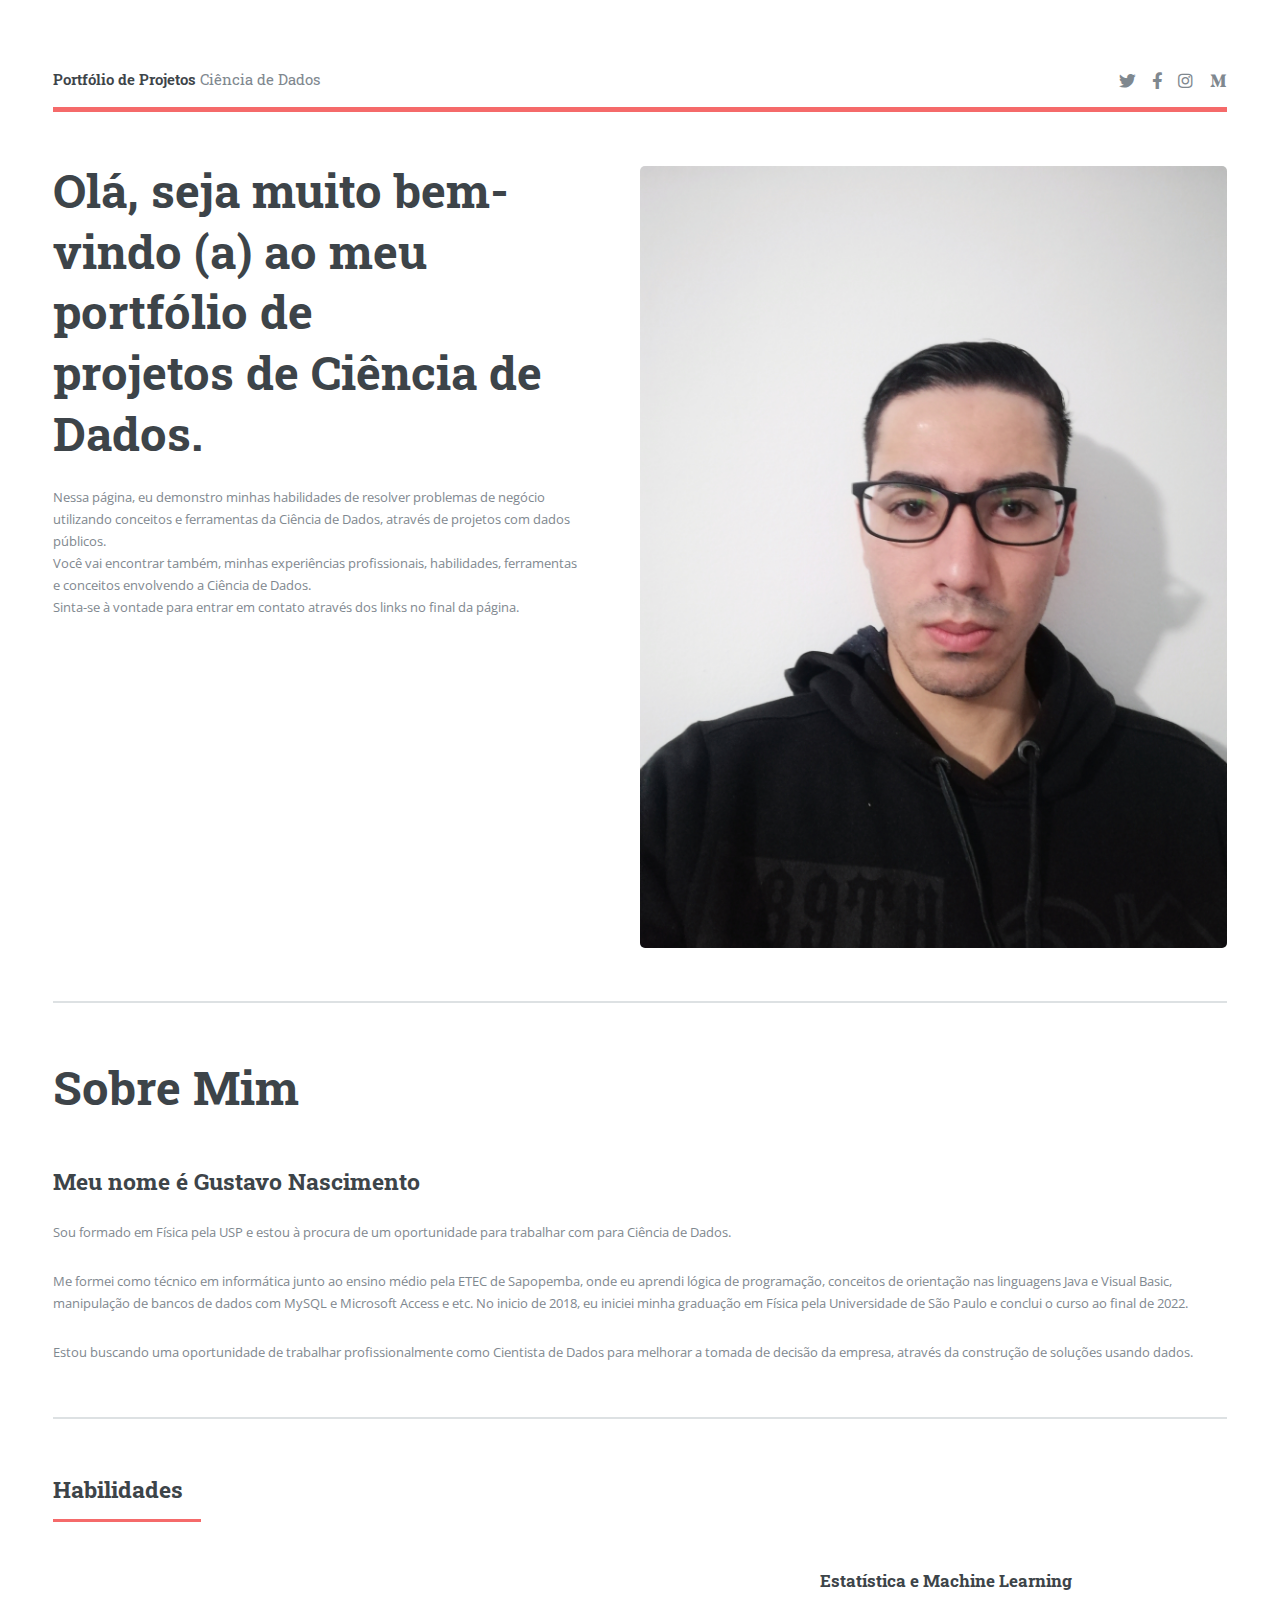
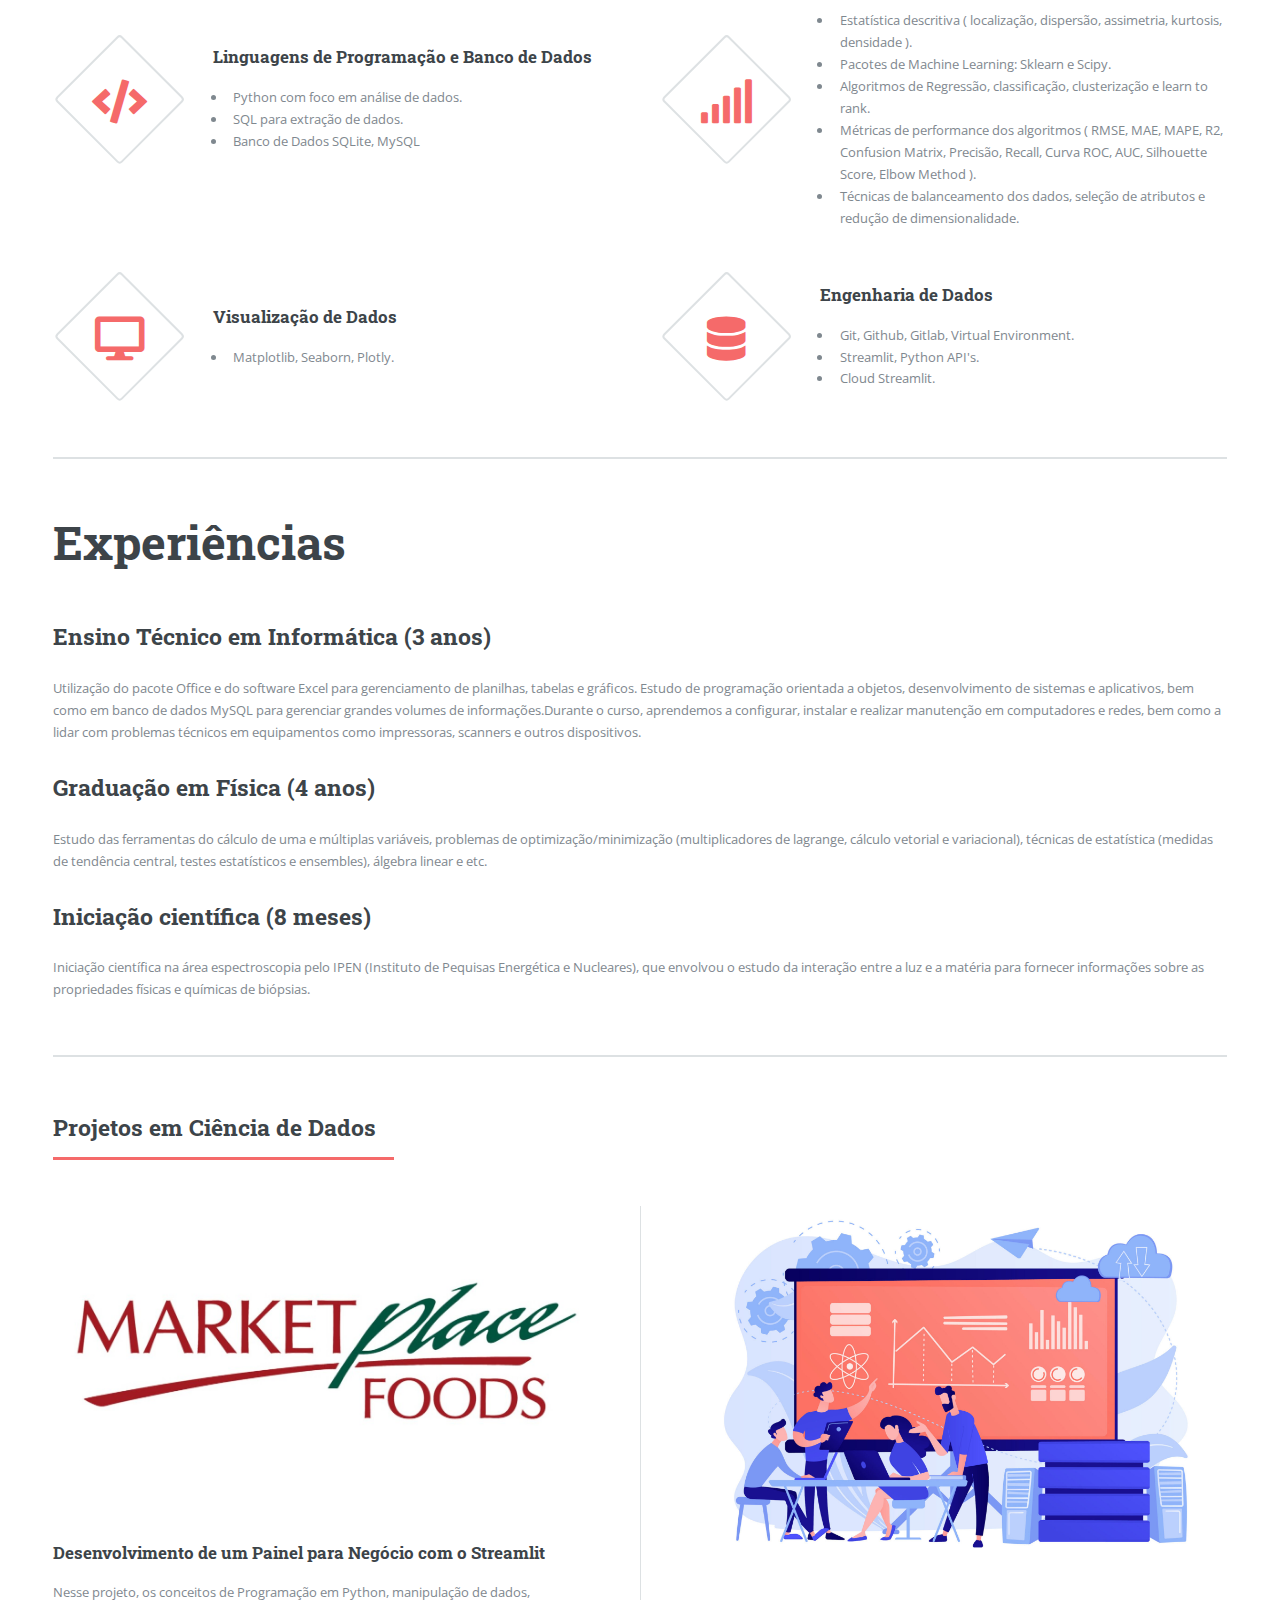
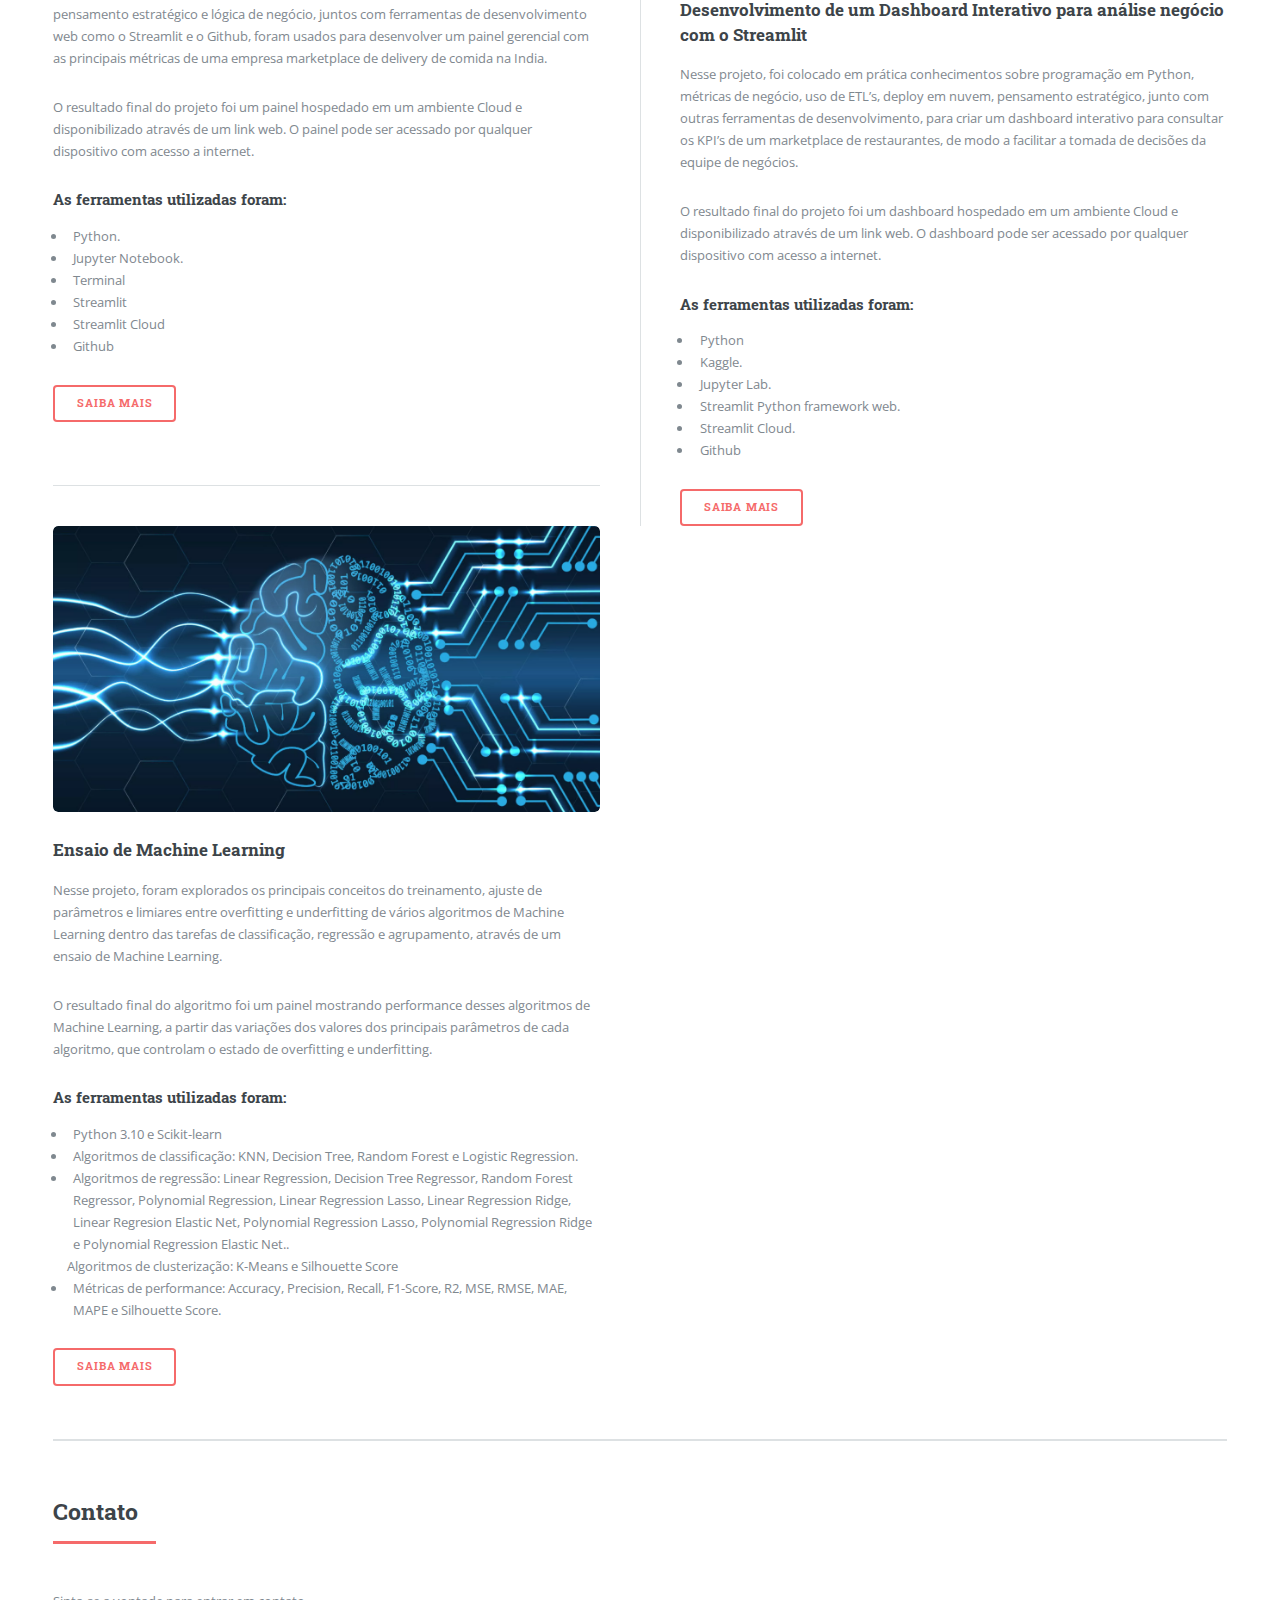
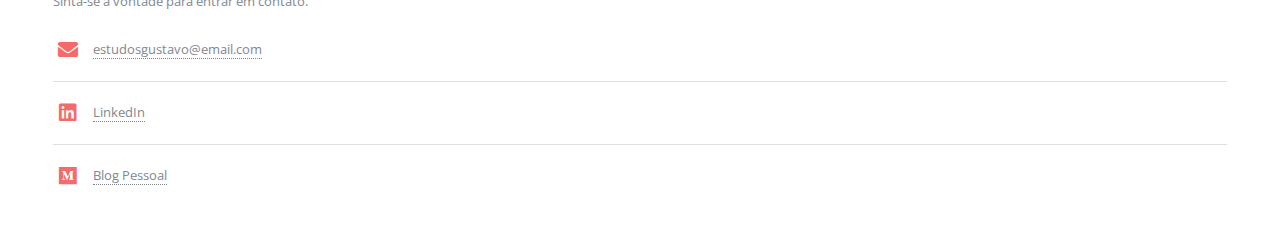
<file: index.html>
<!DOCTYPE HTML>
<!--
	Editorial by HTML5 UP
	html5up.net | @ajlkn
	Free for personal and commercial use under the CCA 3.0 license (html5up.net/license)
-->
<html>
	<head>
		<title>Portfólio de Ciência de Dados</title>
		<meta charset="utf-8" />
		<meta name="viewport" content="width=device-width, initial-scale=1, user-scalable=no" />
		<link rel="stylesheet" href="assets/css/main.css" />
	</head>
	<body class="is-preload">

		<!-- Wrapper -->
			<div id="wrapper">

				<!-- Main -->
					<div id="main">
						<div class="inner">

							<!-- Header -->
								<header id="header">
									<a href="index.html" class="logo"><strong>Portfólio de Projetos</strong> Ciência de Dados</a>
									<ul class="icons">
										<li><a href="#" class="icon brands fa-twitter"><span class="label">Twitter</span></a></li>
										<li><a href="#" class="icon brands fa-facebook-f"><span class="label">Facebook</span></a></li>
										<li><a href="#" class="icon brands fa-instagram"><span class="label">Instagram</span></a></li>
										<li><a href="#" class="icon brands fa-medium-m"><span class="label">Medium</span></a></li>
									</ul>
								</header>

							<!-- Banner -->
								<section id="banner">
									<div class="content">
										<header>
											<h1>Olá, seja muito bem-vindo (a) ao meu portfólio de <br />
												projetos de Ciência de Dados.</h1>

										</header>
										<p>Nessa página, eu demonstro minhas habilidades de resolver problemas de negócio
											utilizando conceitos e ferramentas da Ciência de Dados, através de projetos com dados
											públicos.<br />
										  Você vai encontrar também, minhas experiências profissionais, habilidades,
											ferramentas e conceitos envolvendo a Ciência de Dados. <br />Sinta-se à vontade para entrar em contato através dos links no final da página.
										</p>

									</div>
									<span class="image object">
										<img src="images/profile_picture.jpg" alt="" />
									</span>
								</section>

								<section>
									<header class="main">
										<h1>Sobre Mim</h1>
									</header>

									<!-- Content -->
										<h2 id="content">Meu nome é Gustavo Nascimento</h2>
										<p>Sou formado em Física pela USP e estou à procura de um oportunidade para trabalhar com para 
											Ciência de Dados.</p>

										<p>Me formei como técnico em informática junto ao ensino médio pela ETEC de Sapopemba, 
											onde eu aprendi lógica de programação, conceitos de orientação nas linguagens Java e 
											Visual Basic, manipulação de bancos de dados com MySQL e Microsoft Access e etc. No inicio 
											de 2018, eu iniciei minha graduação em Física pela Universidade de São Paulo e conclui o curso 
											ao final de 2022.</p>
									
										<p>Estou buscando uma oportunidade de trabalhar profissionalmente como Cientista de
											Dados para melhorar a tomada de decisão da empresa, através da construção de
											soluções usando dados.</p>
								</section>

							<!-- Section -->
								<section>
									<header class="major">
										<h2>Habilidades</h2>
									</header>
									<div class="features">
										<article>
											<span class="icon solid fa-code"></span>
											<div class="content">
												<h3>Linguagens de Programação e Banco de Dados</h3>
												<ul>
													<li>Python com foco em análise de dados.</li>
													<li>SQL para extração de dados.</li>
													<li>Banco de Dados SQLite, MySQL</li>
												</ul>
											</div>
										</article>
										<article>
											<span class="icon solid fa-signal"></span>
											<div class="content">
												<h3>Estatística e Machine Learning</h3>
												<ul>
													<li>Estatística descritiva ( localização, dispersão, assimetria, kurtosis, densidade ).</li>
													<li>Pacotes de Machine Learning: Sklearn e Scipy.</li>
													<li>Algoritmos de Regressão, classificação, clusterização e learn to rank.</li>
													<li>Métricas de performance dos algoritmos ( RMSE, MAE, MAPE, R2, Confusion Matrix,
														Precisão, Recall, Curva ROC, AUC, Silhouette Score, Elbow Method ).</li>
													<li>Técnicas de balanceamento dos dados, seleção de atributos e redução de dimensionalidade.</li>
													
												</ul>
											</div>
										</article>
										<article>
											<span class="icon solid fa-desktop"></span>
											<div class="content">
												<h3>Visualização de Dados</h3>
												<ul>
													<li>Matplotlib, Seaborn, Plotly.</li>
												</ul>
											</div>
										</article>
										<article>
											<span class="icon solid fa-database"></span>
											<div class="content">
												<h3>Engenharia de Dados</h3>
												<ul>
													<li>Git, Github, Gitlab, Virtual Environment.</li>
													<li>Streamlit, Python API's.</li>
													<li>Cloud Streamlit.</li>
												</ul>
											</div>
										</article>
									</div>
								</section>

								<section>
									<header class="main">
										<h1>Experiências</h1>
									</header>

									<!-- Content -->
										<h2 id="content">Ensino Técnico em Informática (3 anos)</h2>
										<p>Utilização do pacote Office e do software Excel para gerenciamento de planilhas, tabelas e gráficos. 
											Estudo de programação orientada a objetos, desenvolvimento de sistemas e aplicativos, bem como em 
											banco de dados MySQL para gerenciar grandes volumes de informações.Durante o curso, aprendemos a 
											configurar, instalar e realizar manutenção em computadores e redes, bem como a lidar com problemas 
											técnicos em equipamentos como impressoras, scanners e outros dispositivos.</p>

											<h2 id="content">Graduação em Física (4 anos)</h2>
											<p>Estudo das ferramentas do cálculo de uma e múltiplas variáveis, problemas de optimização/minimização 
												(multiplicadores de lagrange, cálculo vetorial e variacional), técnicas de estatística (medidas de 
												tendência central, testes estatísticos e ensembles), álgebra linear e etc.</p>

											<h2 id="content">Iniciação científica (8 meses)</h2>
											<p>Iniciação científica na área espectroscopia pelo IPEN (Instituto de Pequisas Energética e Nucleares), que 
												envolvou o estudo da interação entre a luz e a matéria para fornecer informações sobre as propriedades 
												físicas e químicas de biópsias.</p>
								</section>




							<!-- Section -->
								<section>
									<header class="major">
										<h2>Projetos em Ciência de Dados</h2>
									</header>
									<div class="posts">
										<article>
											<a href="#" class="image"><img src="images/curry_company.jpg" alt="" /></a>
											<h3>Desenvolvimento de um Painel para Negócio com o Streamlit</h3>
											<p>Nesse projeto, os conceitos de Programação em Python, manipulação de dados, pensamento estratégico e lógica de 
												negócio, juntos com ferramentas de desenvolvimento web como o Streamlit e o Github, foram usados para desenvolver 
												um painel gerencial com as principais métricas de uma empresa marketplace de delivery de comida na India.</p>
											
											<p>O resultado final do projeto foi um painel hospedado em um ambiente Cloud e disponibilizado através de um link web. 
												O painel pode ser acessado por qualquer dispositivo com acesso a internet.</p>
											<h4>As ferramentas utilizadas foram:</h4>
											<ul>
												<li>Python.</li>
												<li>Jupyter Notebook.</li>
												<li>Terminal</li>
												<li>Streamlit</li>
												<li>Streamlit Cloud</li>
												<li>Github</li>
											</ul>
											<ul class="actions">
												<li><a href="https://github.com/GustavoNascimento98/curry_company" class="button">Saiba Mais</a></li>
											</ul>
										</article>
										
										<article>
											<a href="#" class="image"><img src="images/fome_zero.jpg" alt="" /></a>
											<h3>Desenvolvimento de um Dashboard Interativo para análise negócio com o Streamlit</h3>
											<p>Nesse projeto, foi colocado em prática conhecimentos sobre programação em Python, métricas de negócio, uso de ETL’s, deploy 
												em nuvem, pensamento estratégico, junto com outras ferramentas de desenvolvimento, para criar um dashboard interativo para 
												consultar os KPI’s de um marketplace de restaurantes, de modo a facilitar a tomada de decisões da equipe de negócios.</p>
											
											<p>O resultado final do projeto foi um dashboard hospedado em um ambiente Cloud e disponibilizado através de um link web. O 
												dashboard pode ser acessado por qualquer dispositivo com acesso a internet.</p>
											<h4>As ferramentas utilizadas foram:</h4>
											<ul>
												<li>Python</li>
												<li>Kaggle.</li>
												<li>Jupyter Lab.</li>
												<li>Streamlit Python framework web.</li>
												<li>Streamlit Cloud.</li>
												<li>Github</li>
											</ul>
											<ul class="actions">
												<li><a href="https://github.com/GustavoNascimento98/fome_zero" class="button">Saiba Mais</a></li>
											</ul>
										</article>

										<article>
											<a href="#" class="image"><img src="images/fundamentosML.jpg" alt="" /></a>
											<h3>Ensaio de Machine Learning</h3>
											<p>Nesse projeto, foram explorados os principais conceitos do treinamento, ajuste de parâmetros e limiares entre overfitting e 
												underfitting de vários algoritmos de Machine Learning dentro das tarefas de classificação, regressão e agrupamento, através 
												de um ensaio de Machine Learning.</p>
											
											<p>O resultado final do algoritmo foi um painel mostrando performance desses algoritmos de Machine Learning, a partir das variações 
												dos valores dos principais parâmetros de cada algoritmo, que controlam o estado de overfitting e underfitting.</p>
											<h4>As ferramentas utilizadas foram:</h4>
											<ul>
												<li>Python 3.10 e Scikit-learn</li>
												<li>Algoritmos de classificação: KNN, Decision Tree, Random Forest e Logistic Regression.</li>
												<li>Algoritmos de regressão: Linear Regression, Decision Tree Regressor, Random Forest Regressor, Polynomial Regression, Linear Regression Lasso, Linear Regression Ridge, Linear Regresion Elastic Net, Polynomial Regression Lasso, Polynomial Regression Ridge e Polynomial Regression Elastic Net..</li>
												<l1>Algoritmos de clusterização: K-Means e Silhouette Score</l1>
												<li>Métricas de performance: Accuracy, Precision, Recall, F1-Score, R2, MSE, RMSE, MAE, MAPE e Silhouette Score.</li>
											</ul>
											<ul class="actions">
												<li><a href="https://github.com/GustavoNascimento98/ensaio-machine-learning/" class="button">Saiba Mais</a></li>
											</ul>
										</article>

									</div>
								</section>

								<section>
									<header class="major">
										<h2>Contato</h2>
									</header>
									<p>Sinta-se a vontade para entrar em contato.</p>
									<ul class="contact">
										<li class="icon solid fa-envelope"><a href="#">estudosgustavo@email.com</a></li>
										<li class="icon brands fa-linkedin"><a href="https://www.linkedin.com/">LinkedIn</a></li>
										<li class="icon brands fa-medium"><a href="https://www.comunidadedatascience.com/blog/">Blog Pessoal</a></li>
									</ul>
								</section>

						</div>
					</div>


			</div>

		<!-- Scripts -->
			<script src="assets/js/jquery.min.js"></script>
			<script src="assets/js/browser.min.js"></script>
			<script src="assets/js/breakpoints.min.js"></script>
			<script src="assets/js/util.js"></script>
			<script src="assets/js/main.js"></script>

	</body>
</html>
</file>
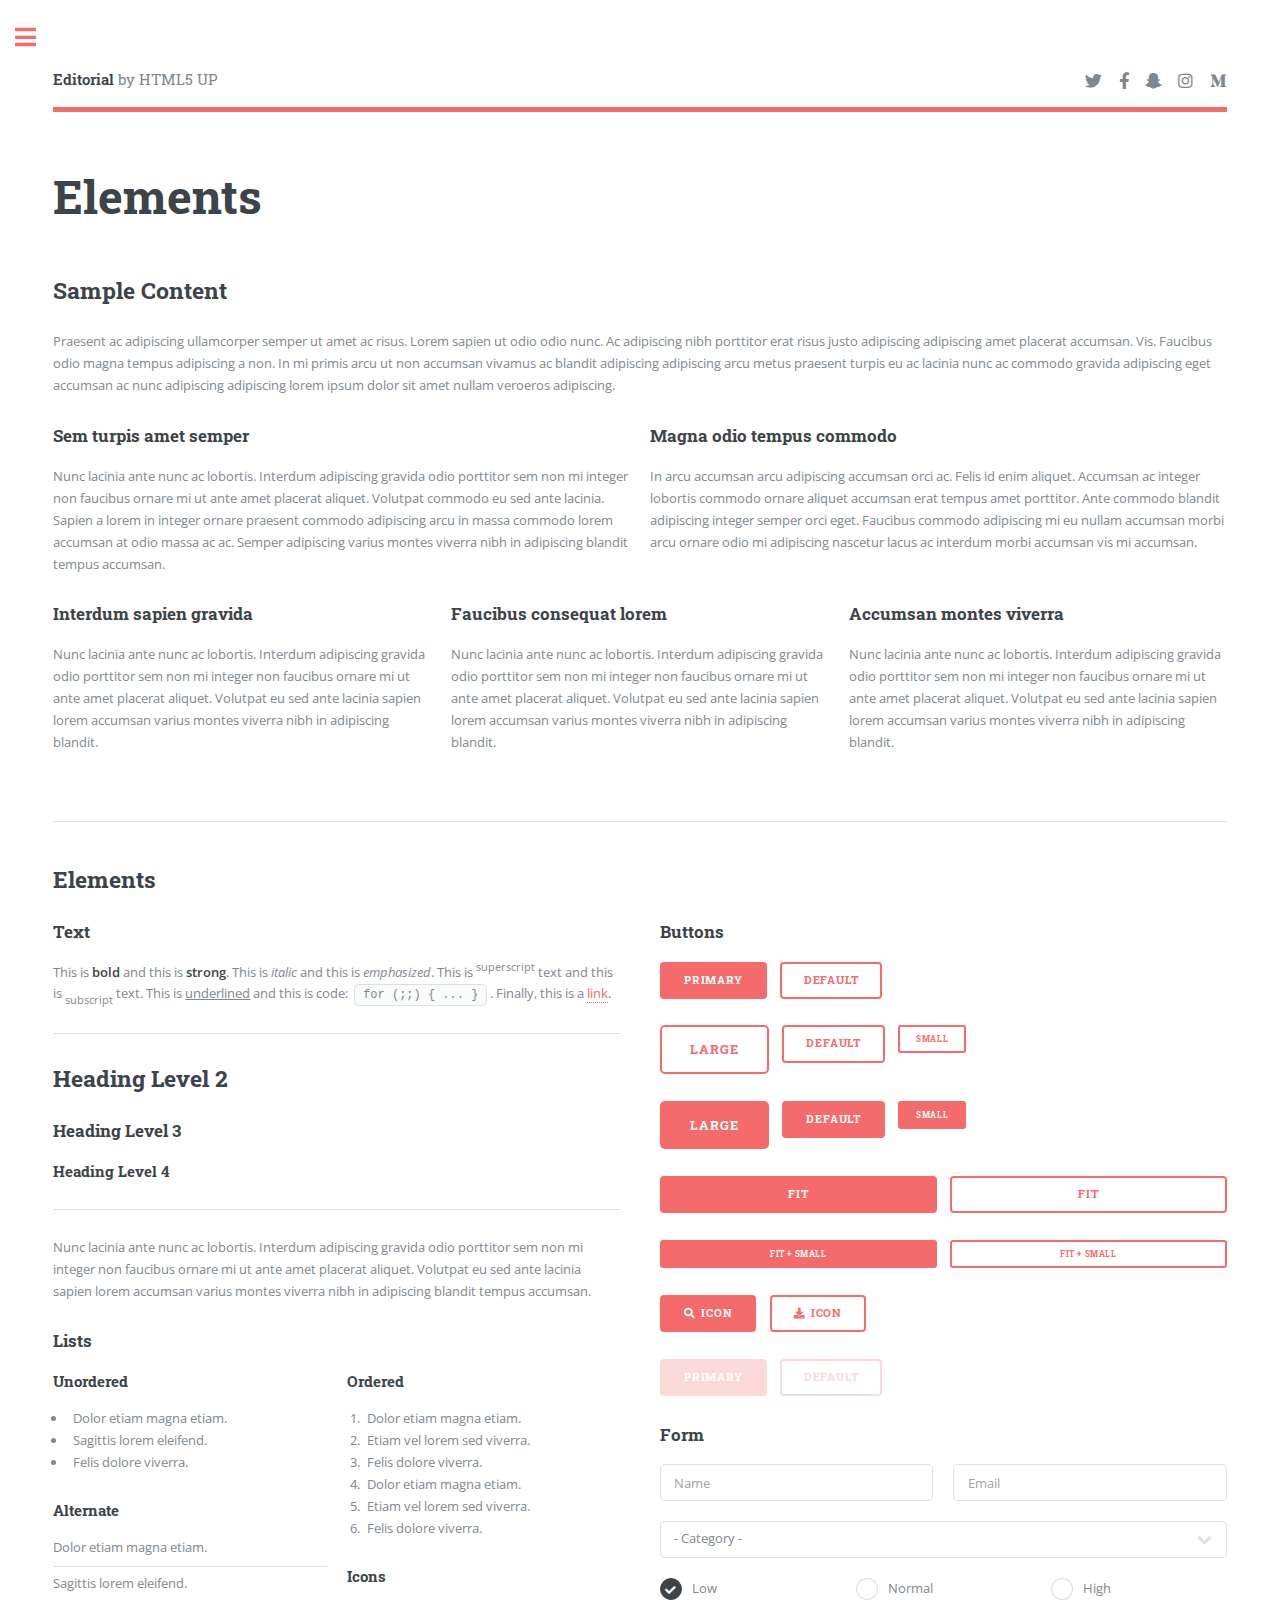
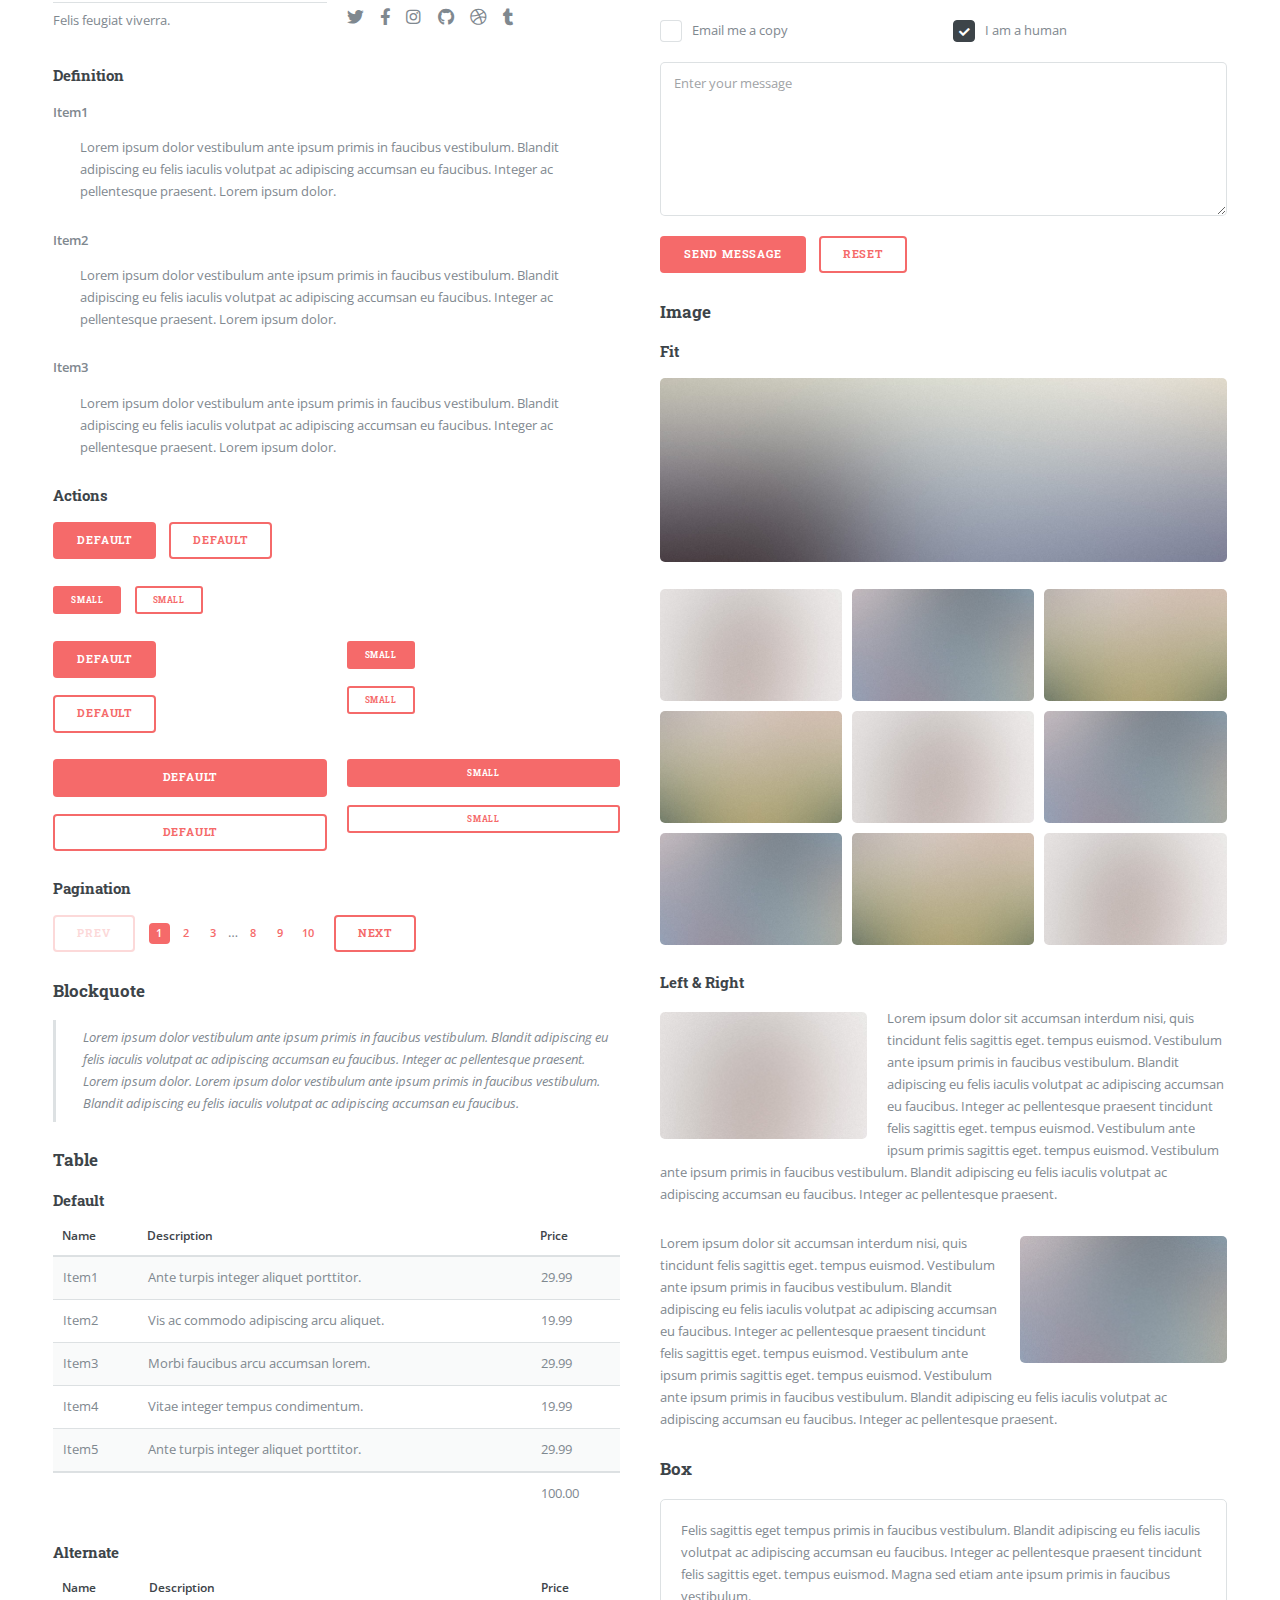
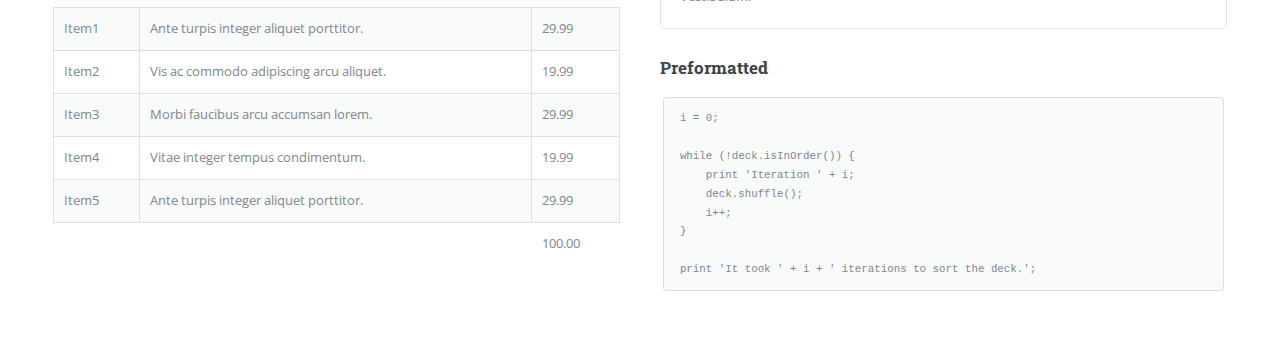
<file: elements.html>
<!DOCTYPE HTML>
<!--
	Editorial by HTML5 UP
	html5up.net | @ajlkn
	Free for personal and commercial use under the CCA 3.0 license (html5up.net/license)
-->
<html>
	<head>
		<title>Elements - Editorial by HTML5 UP</title>
		<meta charset="utf-8" />
		<meta name="viewport" content="width=device-width, initial-scale=1, user-scalable=no" />
		<link rel="stylesheet" href="assets/css/main.css" />
	</head>
	<body class="is-preload">

		<!-- Wrapper -->
			<div id="wrapper">

				<!-- Main -->
					<div id="main">
						<div class="inner">

							<!-- Header -->
								<header id="header">
									<a href="index.html" class="logo"><strong>Editorial</strong> by HTML5 UP</a>
									<ul class="icons">
										<li><a href="#" class="icon brands fa-twitter"><span class="label">Twitter</span></a></li>
										<li><a href="#" class="icon brands fa-facebook-f"><span class="label">Facebook</span></a></li>
										<li><a href="#" class="icon brands fa-snapchat-ghost"><span class="label">Snapchat</span></a></li>
										<li><a href="#" class="icon brands fa-instagram"><span class="label">Instagram</span></a></li>
										<li><a href="#" class="icon brands fa-medium-m"><span class="label">Medium</span></a></li>
									</ul>
								</header>

							<!-- Content -->
								<section>
									<header class="main">
										<h1>Elements</h1>
									</header>

									<!-- Content -->
										<h2 id="content">Sample Content</h2>
										<p>Praesent ac adipiscing ullamcorper semper ut amet ac risus. Lorem sapien ut odio odio nunc. Ac adipiscing nibh porttitor erat risus justo adipiscing adipiscing amet placerat accumsan. Vis. Faucibus odio magna tempus adipiscing a non. In mi primis arcu ut non accumsan vivamus ac blandit adipiscing adipiscing arcu metus praesent turpis eu ac lacinia nunc ac commodo gravida adipiscing eget accumsan ac nunc adipiscing adipiscing lorem ipsum dolor sit amet nullam veroeros adipiscing.</p>
										<div class="row">
											<div class="col-6 col-12-small">
												<h3>Sem turpis amet semper</h3>
												<p>Nunc lacinia ante nunc ac lobortis. Interdum adipiscing gravida odio porttitor sem non mi integer non faucibus ornare mi ut ante amet placerat aliquet. Volutpat commodo eu sed ante lacinia. Sapien a lorem in integer ornare praesent commodo adipiscing arcu in massa commodo lorem accumsan at odio massa ac ac. Semper adipiscing varius montes viverra nibh in adipiscing blandit tempus accumsan.</p>
											</div>
											<div class="col-6 col-12-small">
												<h3>Magna odio tempus commodo</h3>
												<p>In arcu accumsan arcu adipiscing accumsan orci ac. Felis id enim aliquet. Accumsan ac integer lobortis commodo ornare aliquet accumsan erat tempus amet porttitor. Ante commodo blandit adipiscing integer semper orci eget. Faucibus commodo adipiscing mi eu nullam accumsan morbi arcu ornare odio mi adipiscing nascetur lacus ac interdum morbi accumsan vis mi accumsan.</p>
											</div>
											<!-- Break -->
											<div class="col-4 col-12-medium">
												<h3>Interdum sapien gravida</h3>
												<p>Nunc lacinia ante nunc ac lobortis. Interdum adipiscing gravida odio porttitor sem non mi integer non faucibus ornare mi ut ante amet placerat aliquet. Volutpat eu sed ante lacinia sapien lorem accumsan varius montes viverra nibh in adipiscing blandit.</p>
											</div>
											<div class="col-4 col-12-medium">
												<h3>Faucibus consequat lorem</h3>
												<p>Nunc lacinia ante nunc ac lobortis. Interdum adipiscing gravida odio porttitor sem non mi integer non faucibus ornare mi ut ante amet placerat aliquet. Volutpat eu sed ante lacinia sapien lorem accumsan varius montes viverra nibh in adipiscing blandit.</p>
											</div>
											<div class="col-4 col-12-medium">
												<h3>Accumsan montes viverra</h3>
												<p>Nunc lacinia ante nunc ac lobortis. Interdum adipiscing gravida odio porttitor sem non mi integer non faucibus ornare mi ut ante amet placerat aliquet. Volutpat eu sed ante lacinia sapien lorem accumsan varius montes viverra nibh in adipiscing blandit.</p>
											</div>
										</div>

									<hr class="major" />

									<!-- Elements -->
										<h2 id="elements">Elements</h2>
										<div class="row gtr-200">
											<div class="col-6 col-12-medium">

												<!-- Text stuff -->
													<h3>Text</h3>
													<p>This is <b>bold</b> and this is <strong>strong</strong>. This is <i>italic</i> and this is <em>emphasized</em>.
													This is <sup>superscript</sup> text and this is <sub>subscript</sub> text.
													This is <u>underlined</u> and this is code: <code>for (;;) { ... }</code>.
													Finally, this is a <a href="#">link</a>.</p>
													<hr />
													<h2>Heading Level 2</h2>
													<h3>Heading Level 3</h3>
													<h4>Heading Level 4</h4>
													<hr />
													<p>Nunc lacinia ante nunc ac lobortis. Interdum adipiscing gravida odio porttitor sem non mi integer non faucibus ornare mi ut ante amet placerat aliquet. Volutpat eu sed ante lacinia sapien lorem accumsan varius montes viverra nibh in adipiscing blandit tempus accumsan.</p>

												<!-- Lists -->
													<h3>Lists</h3>
													<div class="row">
														<div class="col-6 col-12-small">

															<h4>Unordered</h4>
															<ul>
																<li>Dolor etiam magna etiam.</li>
																<li>Sagittis lorem eleifend.</li>
																<li>Felis dolore viverra.</li>
															</ul>

															<h4>Alternate</h4>
															<ul class="alt">
																<li>Dolor etiam magna etiam.</li>
																<li>Sagittis lorem eleifend.</li>
																<li>Felis feugiat viverra.</li>
															</ul>

														</div>
														<div class="col-6 col-12-small">

															<h4>Ordered</h4>
															<ol>
																<li>Dolor etiam magna etiam.</li>
																<li>Etiam vel lorem sed viverra.</li>
																<li>Felis dolore viverra.</li>
																<li>Dolor etiam magna etiam.</li>
																<li>Etiam vel lorem sed viverra.</li>
																<li>Felis dolore viverra.</li>
															</ol>

															<h4>Icons</h4>
															<ul class="icons">
																<li><a href="#" class="icon brands fa-twitter"><span class="label">Twitter</span></a></li>
																<li><a href="#" class="icon brands fa-facebook-f"><span class="label">Facebook</span></a></li>
																<li><a href="#" class="icon brands fa-instagram"><span class="label">Instagram</span></a></li>
																<li><a href="#" class="icon brands fa-github"><span class="label">Github</span></a></li>
																<li><a href="#" class="icon brands fa-dribbble"><span class="label">Dribbble</span></a></li>
																<li><a href="#" class="icon brands fa-tumblr"><span class="label">Tumblr</span></a></li>
															</ul>

														</div>
													</div>
													<h4>Definition</h4>
													<dl>
														<dt>Item1</dt>
														<dd>
															<p>Lorem ipsum dolor vestibulum ante ipsum primis in faucibus vestibulum. Blandit adipiscing eu felis iaculis volutpat ac adipiscing accumsan eu faucibus. Integer ac pellentesque praesent. Lorem ipsum dolor.</p>
														</dd>
														<dt>Item2</dt>
														<dd>
															<p>Lorem ipsum dolor vestibulum ante ipsum primis in faucibus vestibulum. Blandit adipiscing eu felis iaculis volutpat ac adipiscing accumsan eu faucibus. Integer ac pellentesque praesent. Lorem ipsum dolor.</p>
														</dd>
														<dt>Item3</dt>
														<dd>
															<p>Lorem ipsum dolor vestibulum ante ipsum primis in faucibus vestibulum. Blandit adipiscing eu felis iaculis volutpat ac adipiscing accumsan eu faucibus. Integer ac pellentesque praesent. Lorem ipsum dolor.</p>
														</dd>
													</dl>

													<h4>Actions</h4>
													<ul class="actions">
														<li><a href="#" class="button primary">Default</a></li>
														<li><a href="#" class="button">Default</a></li>
													</ul>
													<ul class="actions small">
														<li><a href="#" class="button primary small">Small</a></li>
														<li><a href="#" class="button small">Small</a></li>
													</ul>
													<div class="row">
														<div class="col-6 col-12-small">
															<ul class="actions stacked">
																<li><a href="#" class="button primary">Default</a></li>
																<li><a href="#" class="button">Default</a></li>
															</ul>
														</div>
														<div class="col-6 col-12-small">
															<ul class="actions stacked">
																<li><a href="#" class="button primary small">Small</a></li>
																<li><a href="#" class="button small">Small</a></li>
															</ul>
														</div>
														<div class="col-6 col-12-small">
															<ul class="actions stacked">
																<li><a href="#" class="button primary fit">Default</a></li>
																<li><a href="#" class="button fit">Default</a></li>
															</ul>
														</div>
														<div class="col-6 col-12-small">
															<ul class="actions stacked">
																<li><a href="#" class="button primary small fit">Small</a></li>
																<li><a href="#" class="button small fit">Small</a></li>
															</ul>
														</div>
													</div>

													<h4>Pagination</h4>
													<ul class="pagination">
														<li><span class="button disabled">Prev</span></li>
														<li><a href="#" class="page active">1</a></li>
														<li><a href="#" class="page">2</a></li>
														<li><a href="#" class="page">3</a></li>
														<li><span>&hellip;</span></li>
														<li><a href="#" class="page">8</a></li>
														<li><a href="#" class="page">9</a></li>
														<li><a href="#" class="page">10</a></li>
														<li><a href="#" class="button">Next</a></li>
													</ul>

												<!-- Blockquote -->
													<h3>Blockquote</h3>
													<blockquote>Lorem ipsum dolor vestibulum ante ipsum primis in faucibus vestibulum. Blandit adipiscing eu felis iaculis volutpat ac adipiscing accumsan eu faucibus. Integer ac pellentesque praesent. Lorem ipsum dolor. Lorem ipsum dolor vestibulum ante ipsum primis in faucibus vestibulum. Blandit adipiscing eu felis iaculis volutpat ac adipiscing accumsan eu faucibus.</blockquote>

												<!-- Table -->
													<h3>Table</h3>

													<h4>Default</h4>
													<div class="table-wrapper">
														<table>
															<thead>
																<tr>
																	<th>Name</th>
																	<th>Description</th>
																	<th>Price</th>
																</tr>
															</thead>
															<tbody>
																<tr>
																	<td>Item1</td>
																	<td>Ante turpis integer aliquet porttitor.</td>
																	<td>29.99</td>
																</tr>
																<tr>
																	<td>Item2</td>
																	<td>Vis ac commodo adipiscing arcu aliquet.</td>
																	<td>19.99</td>
																</tr>
																<tr>
																	<td>Item3</td>
																	<td> Morbi faucibus arcu accumsan lorem.</td>
																	<td>29.99</td>
																</tr>
																<tr>
																	<td>Item4</td>
																	<td>Vitae integer tempus condimentum.</td>
																	<td>19.99</td>
																</tr>
																<tr>
																	<td>Item5</td>
																	<td>Ante turpis integer aliquet porttitor.</td>
																	<td>29.99</td>
																</tr>
															</tbody>
															<tfoot>
																<tr>
																	<td colspan="2"></td>
																	<td>100.00</td>
																</tr>
															</tfoot>
														</table>
													</div>

													<h4>Alternate</h4>
													<div class="table-wrapper">
														<table class="alt">
															<thead>
																<tr>
																	<th>Name</th>
																	<th>Description</th>
																	<th>Price</th>
																</tr>
															</thead>
															<tbody>
																<tr>
																	<td>Item1</td>
																	<td>Ante turpis integer aliquet porttitor.</td>
																	<td>29.99</td>
																</tr>
																<tr>
																	<td>Item2</td>
																	<td>Vis ac commodo adipiscing arcu aliquet.</td>
																	<td>19.99</td>
																</tr>
																<tr>
																	<td>Item3</td>
																	<td> Morbi faucibus arcu accumsan lorem.</td>
																	<td>29.99</td>
																</tr>
																<tr>
																	<td>Item4</td>
																	<td>Vitae integer tempus condimentum.</td>
																	<td>19.99</td>
																</tr>
																<tr>
																	<td>Item5</td>
																	<td>Ante turpis integer aliquet porttitor.</td>
																	<td>29.99</td>
																</tr>
															</tbody>
															<tfoot>
																<tr>
																	<td colspan="2"></td>
																	<td>100.00</td>
																</tr>
															</tfoot>
														</table>
													</div>

											</div>
											<div class="col-6 col-12-medium">

												<!-- Buttons -->
													<h3>Buttons</h3>
													<ul class="actions">
														<li><a href="#" class="button primary">Primary</a></li>
														<li><a href="#" class="button">Default</a></li>
													</ul>
													<ul class="actions">
														<li><a href="#" class="button large">Large</a></li>
														<li><a href="#" class="button">Default</a></li>
														<li><a href="#" class="button small">Small</a></li>
													</ul>
													<ul class="actions">
														<li><a href="#" class="button primary large">Large</a></li>
														<li><a href="#" class="button primary">Default</a></li>
														<li><a href="#" class="button primary small">Small</a></li>
													</ul>
													<ul class="actions fit">
														<li><a href="#" class="button primary fit">Fit</a></li>
														<li><a href="#" class="button fit">Fit</a></li>
													</ul>
													<ul class="actions fit small">
														<li><a href="#" class="button primary fit small">Fit + Small</a></li>
														<li><a href="#" class="button fit small">Fit + Small</a></li>
													</ul>
													<ul class="actions">
														<li><a href="#" class="button primary icon solid fa-search">Icon</a></li>
														<li><a href="#" class="button icon solid fa-download">Icon</a></li>
													</ul>
													<ul class="actions">
														<li><span class="button primary disabled">Primary</span></li>
														<li><span class="button disabled">Default</span></li>
													</ul>

												<!-- Form -->
													<h3>Form</h3>

													<form method="post" action="#">
														<div class="row gtr-uniform">
															<div class="col-6 col-12-xsmall">
																<input type="text" name="demo-name" id="demo-name" value="" placeholder="Name" />
															</div>
															<div class="col-6 col-12-xsmall">
																<input type="email" name="demo-email" id="demo-email" value="" placeholder="Email" />
															</div>
															<!-- Break -->
															<div class="col-12">
																<select name="demo-category" id="demo-category">
																	<option value="">- Category -</option>
																	<option value="1">Manufacturing</option>
																	<option value="1">Shipping</option>
																	<option value="1">Administration</option>
																	<option value="1">Human Resources</option>
																</select>
															</div>
															<!-- Break -->
															<div class="col-4 col-12-small">
																<input type="radio" id="demo-priority-low" name="demo-priority" checked>
																<label for="demo-priority-low">Low</label>
															</div>
															<div class="col-4 col-12-small">
																<input type="radio" id="demo-priority-normal" name="demo-priority">
																<label for="demo-priority-normal">Normal</label>
															</div>
															<div class="col-4 col-12-small">
																<input type="radio" id="demo-priority-high" name="demo-priority">
																<label for="demo-priority-high">High</label>
															</div>
															<!-- Break -->
															<div class="col-6 col-12-small">
																<input type="checkbox" id="demo-copy" name="demo-copy">
																<label for="demo-copy">Email me a copy</label>
															</div>
															<div class="col-6 col-12-small">
																<input type="checkbox" id="demo-human" name="demo-human" checked>
																<label for="demo-human">I am a human</label>
															</div>
															<!-- Break -->
															<div class="col-12">
																<textarea name="demo-message" id="demo-message" placeholder="Enter your message" rows="6"></textarea>
															</div>
															<!-- Break -->
															<div class="col-12">
																<ul class="actions">
																	<li><input type="submit" value="Send Message" class="primary" /></li>
																	<li><input type="reset" value="Reset" /></li>
																</ul>
															</div>
														</div>
													</form>

												<!-- Image -->
													<h3>Image</h3>

													<h4>Fit</h4>
													<span class="image fit"><img src="images/pic11.jpg" alt="" /></span>
													<div class="box alt">
														<div class="row gtr-50 gtr-uniform">
															<div class="col-4"><span class="image fit"><img src="images/pic01.jpg" alt="" /></span></div>
															<div class="col-4"><span class="image fit"><img src="images/pic02.jpg" alt="" /></span></div>
															<div class="col-4"><span class="image fit"><img src="images/pic03.jpg" alt="" /></span></div>
															<!-- Break -->
															<div class="col-4"><span class="image fit"><img src="images/pic03.jpg" alt="" /></span></div>
															<div class="col-4"><span class="image fit"><img src="images/pic01.jpg" alt="" /></span></div>
															<div class="col-4"><span class="image fit"><img src="images/pic02.jpg" alt="" /></span></div>
															<!-- Break -->
															<div class="col-4"><span class="image fit"><img src="images/pic02.jpg" alt="" /></span></div>
															<div class="col-4"><span class="image fit"><img src="images/pic03.jpg" alt="" /></span></div>
															<div class="col-4"><span class="image fit"><img src="images/pic01.jpg" alt="" /></span></div>
														</div>
													</div>

													<h4>Left &amp; Right</h4>
													<p><span class="image left"><img src="images/pic01.jpg" alt="" /></span>Lorem ipsum dolor sit accumsan interdum nisi, quis tincidunt felis sagittis eget. tempus euismod. Vestibulum ante ipsum primis in faucibus vestibulum. Blandit adipiscing eu felis iaculis volutpat ac adipiscing accumsan eu faucibus. Integer ac pellentesque praesent tincidunt felis sagittis eget. tempus euismod. Vestibulum ante ipsum primis sagittis eget. tempus euismod. Vestibulum ante ipsum primis in faucibus vestibulum. Blandit adipiscing eu felis iaculis volutpat ac adipiscing accumsan eu faucibus. Integer ac pellentesque praesent.</p>
													<p><span class="image right"><img src="images/pic02.jpg" alt="" /></span>Lorem ipsum dolor sit accumsan interdum nisi, quis tincidunt felis sagittis eget. tempus euismod. Vestibulum ante ipsum primis in faucibus vestibulum. Blandit adipiscing eu felis iaculis volutpat ac adipiscing accumsan eu faucibus. Integer ac pellentesque praesent tincidunt felis sagittis eget. tempus euismod. Vestibulum ante ipsum primis sagittis eget. tempus euismod. Vestibulum ante ipsum primis in faucibus vestibulum. Blandit adipiscing eu felis iaculis volutpat ac adipiscing accumsan eu faucibus. Integer ac pellentesque praesent.</p>

												<!-- Box -->
													<h3>Box</h3>
													<div class="box">
														<p>Felis sagittis eget tempus primis in faucibus vestibulum. Blandit adipiscing eu felis iaculis volutpat ac adipiscing accumsan eu faucibus. Integer ac pellentesque praesent tincidunt felis sagittis eget. tempus euismod. Magna sed etiam ante ipsum primis in faucibus vestibulum.</p>
													</div>

												<!-- Preformatted Code -->
													<h3>Preformatted</h3>
													<pre><code>i = 0;

while (!deck.isInOrder()) {
    print 'Iteration ' + i;
    deck.shuffle();
    i++;
}

print 'It took ' + i + ' iterations to sort the deck.';
</code></pre>

											</div>
										</div>

								</section>

						</div>
					</div>

				<!-- Sidebar -->
					<div id="sidebar">
						<div class="inner">

							<!-- Search -->
								<section id="search" class="alt">
									<form method="post" action="#">
										<input type="text" name="query" id="query" placeholder="Search" />
									</form>
								</section>

							<!-- Menu -->
								<nav id="menu">
									<header class="major">
										<h2>Menu</h2>
									</header>
									<ul>
										<li><a href="index.html">Homepage</a></li>
										<li><a href="generic.html">Generic</a></li>
										<li><a href="elements.html">Elements</a></li>
										<li>
											<span class="opener">Submenu</span>
											<ul>
												<li><a href="#">Lorem Dolor</a></li>
												<li><a href="#">Ipsum Adipiscing</a></li>
												<li><a href="#">Tempus Magna</a></li>
												<li><a href="#">Feugiat Veroeros</a></li>
											</ul>
										</li>
										<li><a href="#">Etiam Dolore</a></li>
										<li><a href="#">Adipiscing</a></li>
										<li>
											<span class="opener">Another Submenu</span>
											<ul>
												<li><a href="#">Lorem Dolor</a></li>
												<li><a href="#">Ipsum Adipiscing</a></li>
												<li><a href="#">Tempus Magna</a></li>
												<li><a href="#">Feugiat Veroeros</a></li>
											</ul>
										</li>
										<li><a href="#">Maximus Erat</a></li>
										<li><a href="#">Sapien Mauris</a></li>
										<li><a href="#">Amet Lacinia</a></li>
									</ul>
								</nav>

							<!-- Section -->
								<section>
									<header class="major">
										<h2>Ante interdum</h2>
									</header>
									<div class="mini-posts">
										<article>
											<a href="#" class="image"><img src="images/pic07.jpg" alt="" /></a>
											<p>Aenean ornare velit lacus, ac varius enim lorem ullamcorper dolore aliquam.</p>
										</article>
										<article>
											<a href="#" class="image"><img src="images/pic08.jpg" alt="" /></a>
											<p>Aenean ornare velit lacus, ac varius enim lorem ullamcorper dolore aliquam.</p>
										</article>
										<article>
											<a href="#" class="image"><img src="images/pic09.jpg" alt="" /></a>
											<p>Aenean ornare velit lacus, ac varius enim lorem ullamcorper dolore aliquam.</p>
										</article>
									</div>
									<ul class="actions">
										<li><a href="#" class="button">More</a></li>
									</ul>
								</section>

							<!-- Section -->
								<section>
									<header class="major">
										<h2>Get in touch</h2>
									</header>
									<p>Sed varius enim lorem ullamcorper dolore aliquam aenean ornare velit lacus, ac varius enim lorem ullamcorper dolore. Proin sed aliquam facilisis ante interdum. Sed nulla amet lorem feugiat tempus aliquam.</p>
									<ul class="contact">
										<li class="icon solid fa-envelope"><a href="#">information@untitled.tld</a></li>
										<li class="icon solid fa-phone">(000) 000-0000</li>
										<li class="icon solid fa-home">1234 Somewhere Road #8254<br />
										Nashville, TN 00000-0000</li>
									</ul>
								</section>

							<!-- Footer -->
								<footer id="footer">
									<p class="copyright">&copy; Untitled. All rights reserved. Demo Images: <a href="https://unsplash.com">Unsplash</a>. Design: <a href="https://html5up.net">HTML5 UP</a>.</p>
								</footer>

						</div>
					</div>

			</div>

		<!-- Scripts -->
			<script src="assets/js/jquery.min.js"></script>
			<script src="assets/js/browser.min.js"></script>
			<script src="assets/js/breakpoints.min.js"></script>
			<script src="assets/js/util.js"></script>
			<script src="assets/js/main.js"></script>

	</body>
</html>
</file>
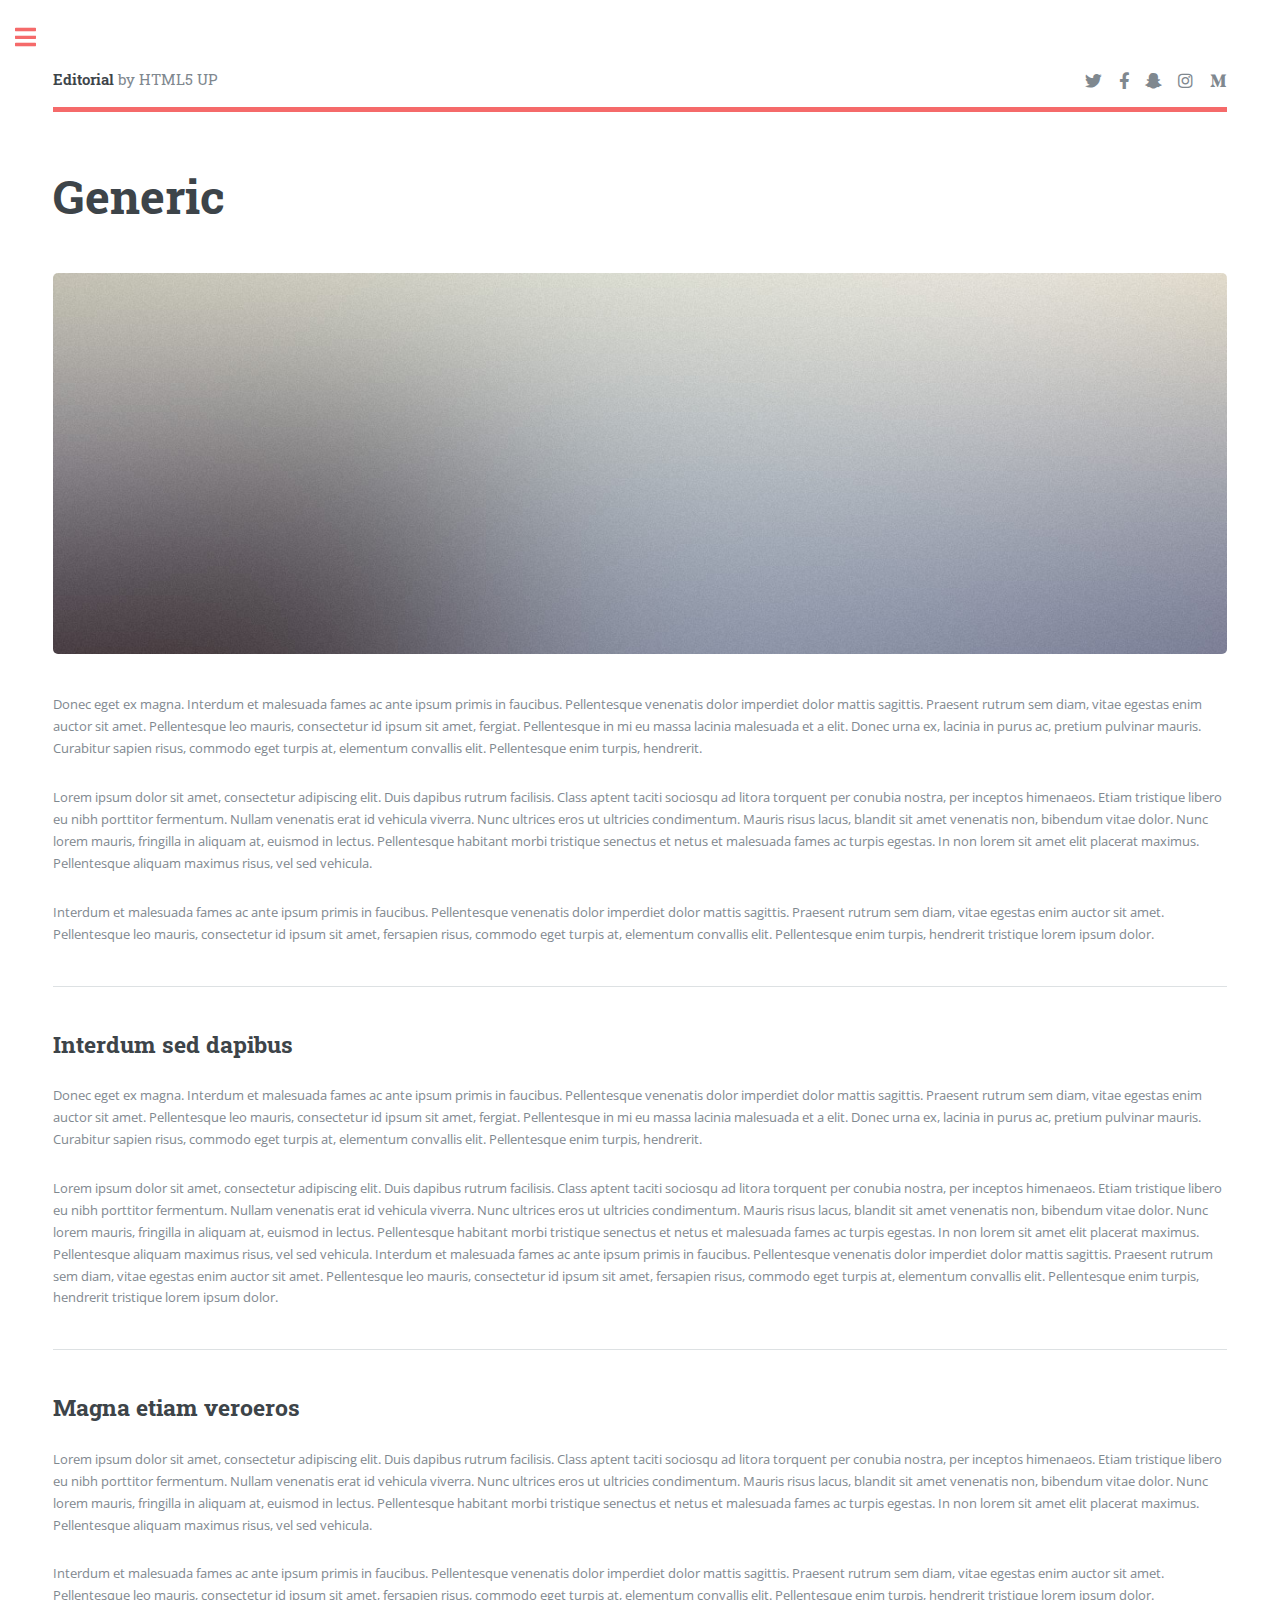
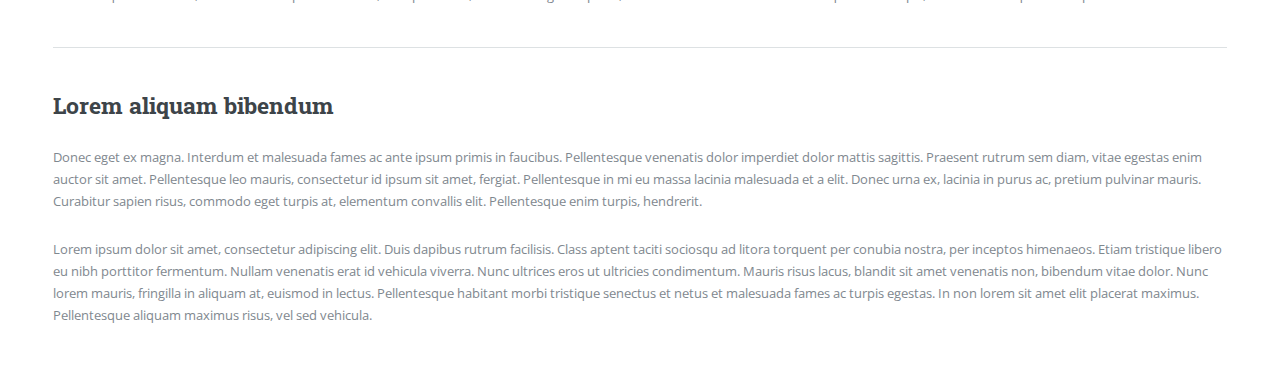
<file: generic.html>
<!DOCTYPE HTML>
<!--
	Editorial by HTML5 UP
	html5up.net | @ajlkn
	Free for personal and commercial use under the CCA 3.0 license (html5up.net/license)
-->
<html>
	<head>
		<title>Generic - Editorial by HTML5 UP</title>
		<meta charset="utf-8" />
		<meta name="viewport" content="width=device-width, initial-scale=1, user-scalable=no" />
		<link rel="stylesheet" href="assets/css/main.css" />
	</head>
	<body class="is-preload">

		<!-- Wrapper -->
			<div id="wrapper">

				<!-- Main -->
					<div id="main">
						<div class="inner">

							<!-- Header -->
								<header id="header">
									<a href="index.html" class="logo"><strong>Editorial</strong> by HTML5 UP</a>
									<ul class="icons">
										<li><a href="#" class="icon brands fa-twitter"><span class="label">Twitter</span></a></li>
										<li><a href="#" class="icon brands fa-facebook-f"><span class="label">Facebook</span></a></li>
										<li><a href="#" class="icon brands fa-snapchat-ghost"><span class="label">Snapchat</span></a></li>
										<li><a href="#" class="icon brands fa-instagram"><span class="label">Instagram</span></a></li>
										<li><a href="#" class="icon brands fa-medium-m"><span class="label">Medium</span></a></li>
									</ul>
								</header>

							<!-- Content -->
								<section>
									<header class="main">
										<h1>Generic</h1>
									</header>

									<span class="image main"><img src="images/pic11.jpg" alt="" /></span>

									<p>Donec eget ex magna. Interdum et malesuada fames ac ante ipsum primis in faucibus. Pellentesque venenatis dolor imperdiet dolor mattis sagittis. Praesent rutrum sem diam, vitae egestas enim auctor sit amet. Pellentesque leo mauris, consectetur id ipsum sit amet, fergiat. Pellentesque in mi eu massa lacinia malesuada et a elit. Donec urna ex, lacinia in purus ac, pretium pulvinar mauris. Curabitur sapien risus, commodo eget turpis at, elementum convallis elit. Pellentesque enim turpis, hendrerit.</p>
									<p>Lorem ipsum dolor sit amet, consectetur adipiscing elit. Duis dapibus rutrum facilisis. Class aptent taciti sociosqu ad litora torquent per conubia nostra, per inceptos himenaeos. Etiam tristique libero eu nibh porttitor fermentum. Nullam venenatis erat id vehicula viverra. Nunc ultrices eros ut ultricies condimentum. Mauris risus lacus, blandit sit amet venenatis non, bibendum vitae dolor. Nunc lorem mauris, fringilla in aliquam at, euismod in lectus. Pellentesque habitant morbi tristique senectus et netus et malesuada fames ac turpis egestas. In non lorem sit amet elit placerat maximus. Pellentesque aliquam maximus risus, vel sed vehicula.</p>
									<p>Interdum et malesuada fames ac ante ipsum primis in faucibus. Pellentesque venenatis dolor imperdiet dolor mattis sagittis. Praesent rutrum sem diam, vitae egestas enim auctor sit amet. Pellentesque leo mauris, consectetur id ipsum sit amet, fersapien risus, commodo eget turpis at, elementum convallis elit. Pellentesque enim turpis, hendrerit tristique lorem ipsum dolor.</p>

									<hr class="major" />

									<h2>Interdum sed dapibus</h2>
									<p>Donec eget ex magna. Interdum et malesuada fames ac ante ipsum primis in faucibus. Pellentesque venenatis dolor imperdiet dolor mattis sagittis. Praesent rutrum sem diam, vitae egestas enim auctor sit amet. Pellentesque leo mauris, consectetur id ipsum sit amet, fergiat. Pellentesque in mi eu massa lacinia malesuada et a elit. Donec urna ex, lacinia in purus ac, pretium pulvinar mauris. Curabitur sapien risus, commodo eget turpis at, elementum convallis elit. Pellentesque enim turpis, hendrerit.</p>
									<p>Lorem ipsum dolor sit amet, consectetur adipiscing elit. Duis dapibus rutrum facilisis. Class aptent taciti sociosqu ad litora torquent per conubia nostra, per inceptos himenaeos. Etiam tristique libero eu nibh porttitor fermentum. Nullam venenatis erat id vehicula viverra. Nunc ultrices eros ut ultricies condimentum. Mauris risus lacus, blandit sit amet venenatis non, bibendum vitae dolor. Nunc lorem mauris, fringilla in aliquam at, euismod in lectus. Pellentesque habitant morbi tristique senectus et netus et malesuada fames ac turpis egestas. In non lorem sit amet elit placerat maximus. Pellentesque aliquam maximus risus, vel sed vehicula. Interdum et malesuada fames ac ante ipsum primis in faucibus. Pellentesque venenatis dolor imperdiet dolor mattis sagittis. Praesent rutrum sem diam, vitae egestas enim auctor sit amet. Pellentesque leo mauris, consectetur id ipsum sit amet, fersapien risus, commodo eget turpis at, elementum convallis elit. Pellentesque enim turpis, hendrerit tristique lorem ipsum dolor.</p>

									<hr class="major" />

									<h2>Magna etiam veroeros</h2>
									<p>Lorem ipsum dolor sit amet, consectetur adipiscing elit. Duis dapibus rutrum facilisis. Class aptent taciti sociosqu ad litora torquent per conubia nostra, per inceptos himenaeos. Etiam tristique libero eu nibh porttitor fermentum. Nullam venenatis erat id vehicula viverra. Nunc ultrices eros ut ultricies condimentum. Mauris risus lacus, blandit sit amet venenatis non, bibendum vitae dolor. Nunc lorem mauris, fringilla in aliquam at, euismod in lectus. Pellentesque habitant morbi tristique senectus et netus et malesuada fames ac turpis egestas. In non lorem sit amet elit placerat maximus. Pellentesque aliquam maximus risus, vel sed vehicula.</p>
									<p>Interdum et malesuada fames ac ante ipsum primis in faucibus. Pellentesque venenatis dolor imperdiet dolor mattis sagittis. Praesent rutrum sem diam, vitae egestas enim auctor sit amet. Pellentesque leo mauris, consectetur id ipsum sit amet, fersapien risus, commodo eget turpis at, elementum convallis elit. Pellentesque enim turpis, hendrerit tristique lorem ipsum dolor.</p>

									<hr class="major" />

									<h2>Lorem aliquam bibendum</h2>
									<p>Donec eget ex magna. Interdum et malesuada fames ac ante ipsum primis in faucibus. Pellentesque venenatis dolor imperdiet dolor mattis sagittis. Praesent rutrum sem diam, vitae egestas enim auctor sit amet. Pellentesque leo mauris, consectetur id ipsum sit amet, fergiat. Pellentesque in mi eu massa lacinia malesuada et a elit. Donec urna ex, lacinia in purus ac, pretium pulvinar mauris. Curabitur sapien risus, commodo eget turpis at, elementum convallis elit. Pellentesque enim turpis, hendrerit.</p>
									<p>Lorem ipsum dolor sit amet, consectetur adipiscing elit. Duis dapibus rutrum facilisis. Class aptent taciti sociosqu ad litora torquent per conubia nostra, per inceptos himenaeos. Etiam tristique libero eu nibh porttitor fermentum. Nullam venenatis erat id vehicula viverra. Nunc ultrices eros ut ultricies condimentum. Mauris risus lacus, blandit sit amet venenatis non, bibendum vitae dolor. Nunc lorem mauris, fringilla in aliquam at, euismod in lectus. Pellentesque habitant morbi tristique senectus et netus et malesuada fames ac turpis egestas. In non lorem sit amet elit placerat maximus. Pellentesque aliquam maximus risus, vel sed vehicula.</p>

								</section>

						</div>
					</div>

				<!-- Sidebar -->
					<div id="sidebar">
						<div class="inner">

							<!-- Search -->
								<section id="search" class="alt">
									<form method="post" action="#">
										<input type="text" name="query" id="query" placeholder="Search" />
									</form>
								</section>

							<!-- Menu -->
								<nav id="menu">
									<header class="major">
										<h2>Menu</h2>
									</header>
									<ul>
										<li><a href="index.html">Homepage</a></li>
										<li><a href="generic.html">Generic</a></li>
										<li><a href="elements.html">Elements</a></li>
										<li>
											<span class="opener">Submenu</span>
											<ul>
												<li><a href="#">Lorem Dolor</a></li>
												<li><a href="#">Ipsum Adipiscing</a></li>
												<li><a href="#">Tempus Magna</a></li>
												<li><a href="#">Feugiat Veroeros</a></li>
											</ul>
										</li>
										<li><a href="#">Etiam Dolore</a></li>
										<li><a href="#">Adipiscing</a></li>
										<li>
											<span class="opener">Another Submenu</span>
											<ul>
												<li><a href="#">Lorem Dolor</a></li>
												<li><a href="#">Ipsum Adipiscing</a></li>
												<li><a href="#">Tempus Magna</a></li>
												<li><a href="#">Feugiat Veroeros</a></li>
											</ul>
										</li>
										<li><a href="#">Maximus Erat</a></li>
										<li><a href="#">Sapien Mauris</a></li>
										<li><a href="#">Amet Lacinia</a></li>
									</ul>
								</nav>

							<!-- Section -->
								<section>
									<header class="major">
										<h2>Ante interdum</h2>
									</header>
									<div class="mini-posts">
										<article>
											<a href="#" class="image"><img src="images/pic07.jpg" alt="" /></a>
											<p>Aenean ornare velit lacus, ac varius enim lorem ullamcorper dolore aliquam.</p>
										</article>
										<article>
											<a href="#" class="image"><img src="images/pic08.jpg" alt="" /></a>
											<p>Aenean ornare velit lacus, ac varius enim lorem ullamcorper dolore aliquam.</p>
										</article>
										<article>
											<a href="#" class="image"><img src="images/pic09.jpg" alt="" /></a>
											<p>Aenean ornare velit lacus, ac varius enim lorem ullamcorper dolore aliquam.</p>
										</article>
									</div>
									<ul class="actions">
										<li><a href="#" class="button">More</a></li>
									</ul>
								</section>

							<!-- Section -->
								<section>
									<header class="major">
										<h2>Get in touch</h2>
									</header>
									<p>Sed varius enim lorem ullamcorper dolore aliquam aenean ornare velit lacus, ac varius enim lorem ullamcorper dolore. Proin sed aliquam facilisis ante interdum. Sed nulla amet lorem feugiat tempus aliquam.</p>
									<ul class="contact">
										<li class="icon solid fa-envelope"><a href="#">information@untitled.tld</a></li>
										<li class="icon solid fa-phone">(000) 000-0000</li>
										<li class="icon solid fa-home">1234 Somewhere Road #8254<br />
										Nashville, TN 00000-0000</li>
									</ul>
								</section>

							<!-- Footer -->
								<footer id="footer">
									<p class="copyright">&copy; Untitled. All rights reserved. Demo Images: <a href="https://unsplash.com">Unsplash</a>. Design: <a href="https://html5up.net">HTML5 UP</a>.</p>
								</footer>

						</div>
					</div>

			</div>

		<!-- Scripts -->
			<script src="assets/js/jquery.min.js"></script>
			<script src="assets/js/browser.min.js"></script>
			<script src="assets/js/breakpoints.min.js"></script>
			<script src="assets/js/util.js"></script>
			<script src="assets/js/main.js"></script>

	</body>
</html>
</file>
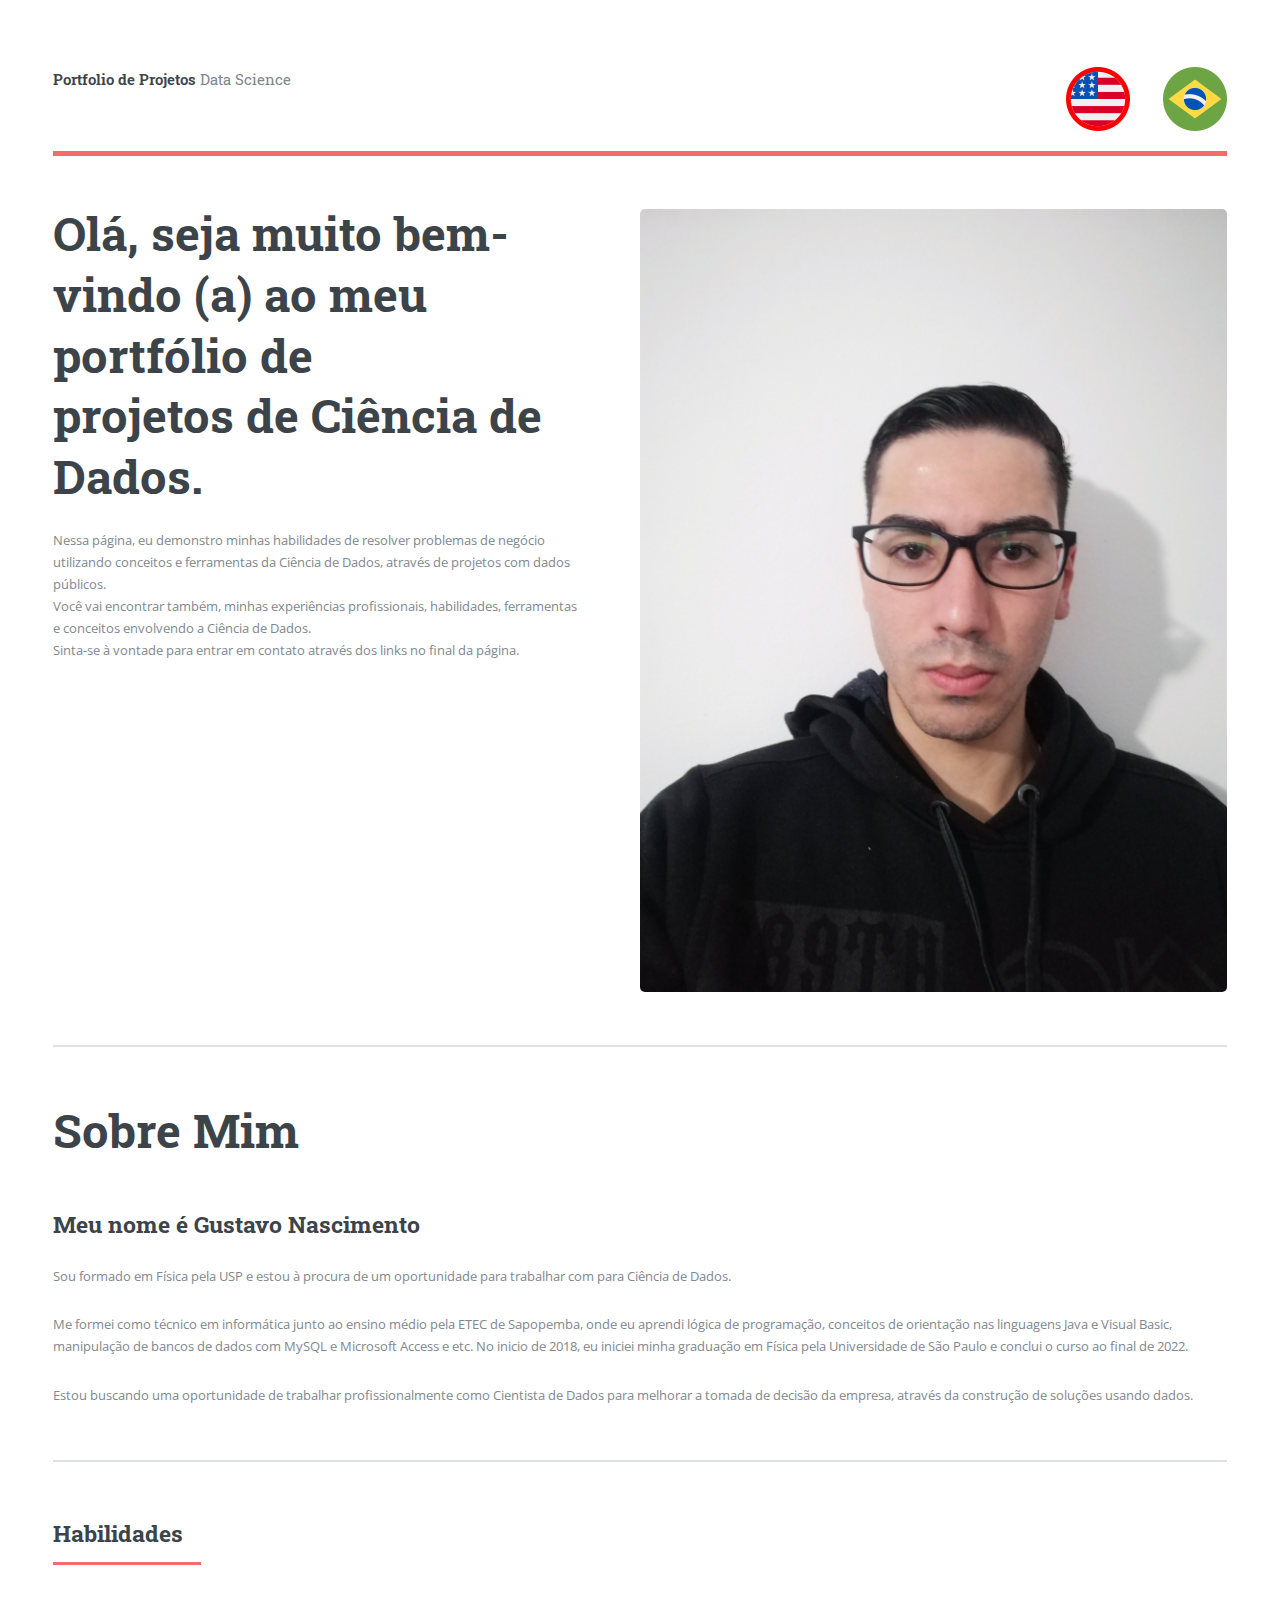
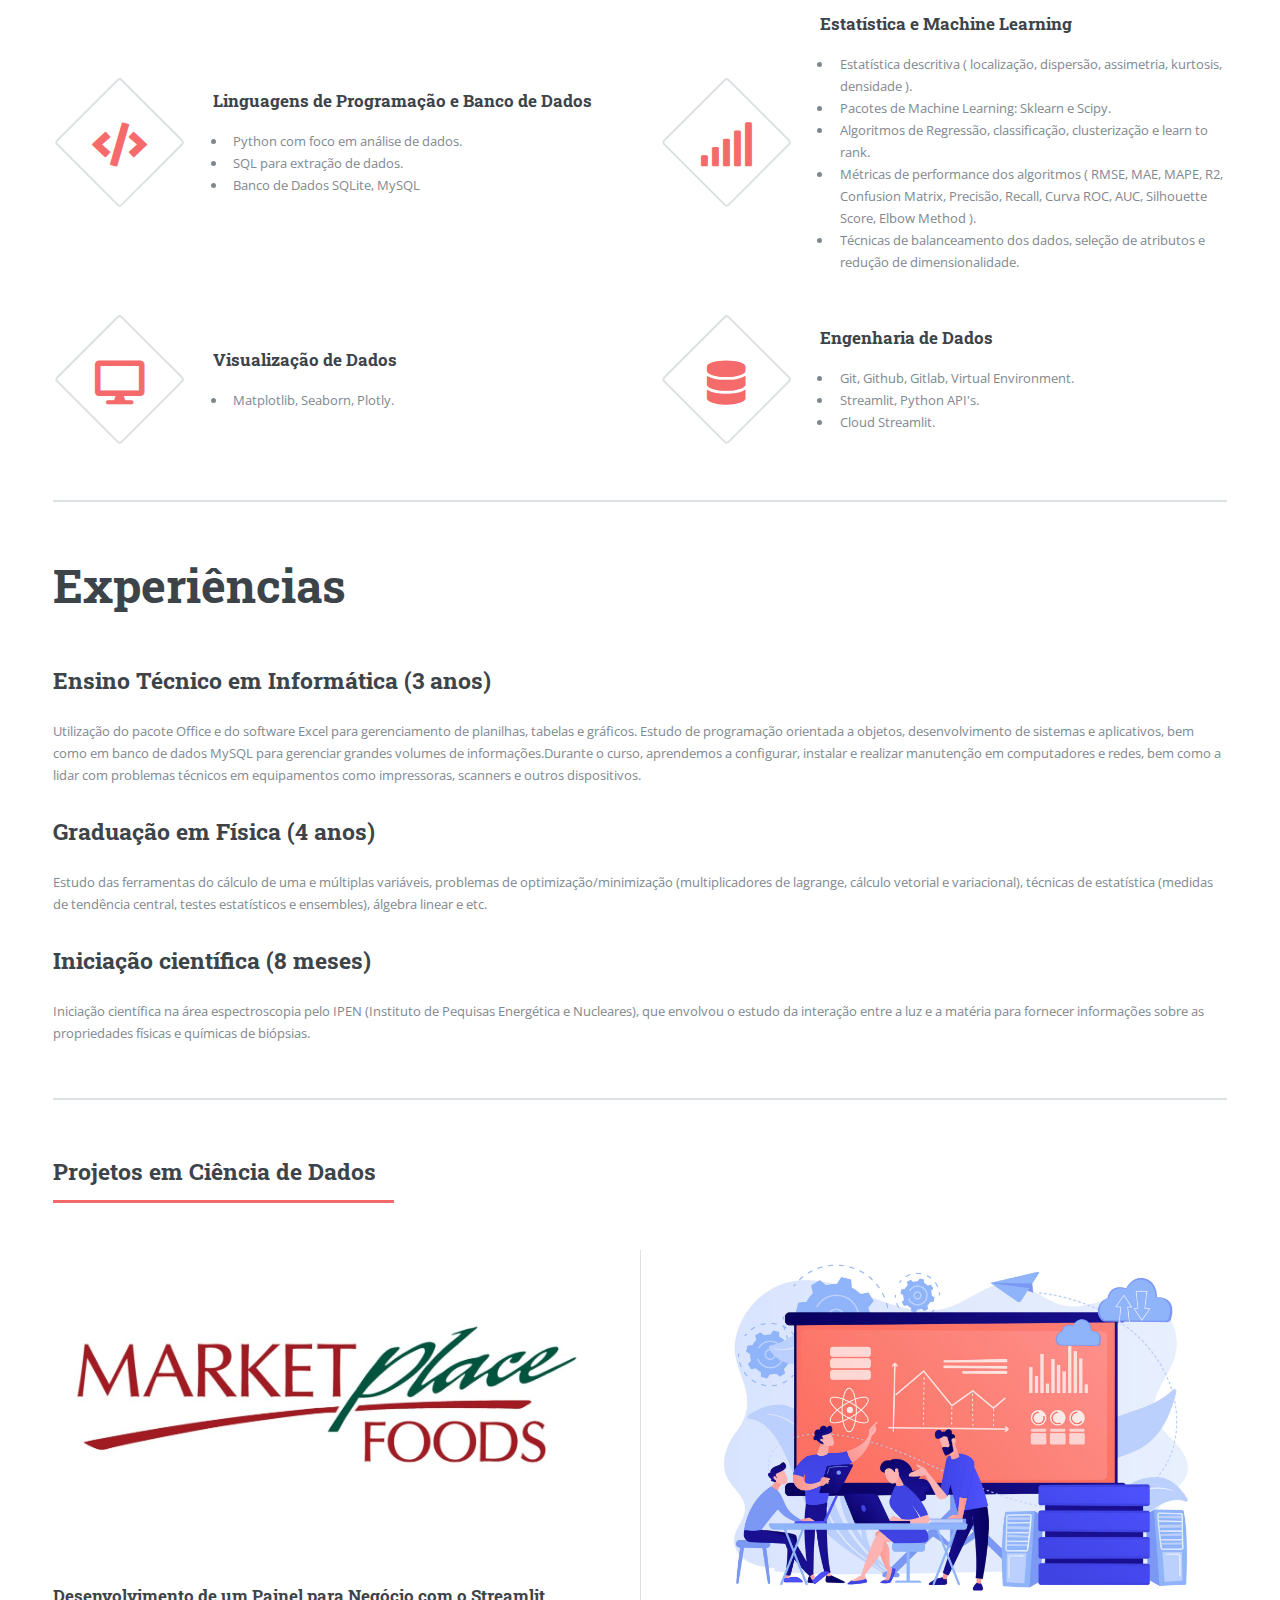
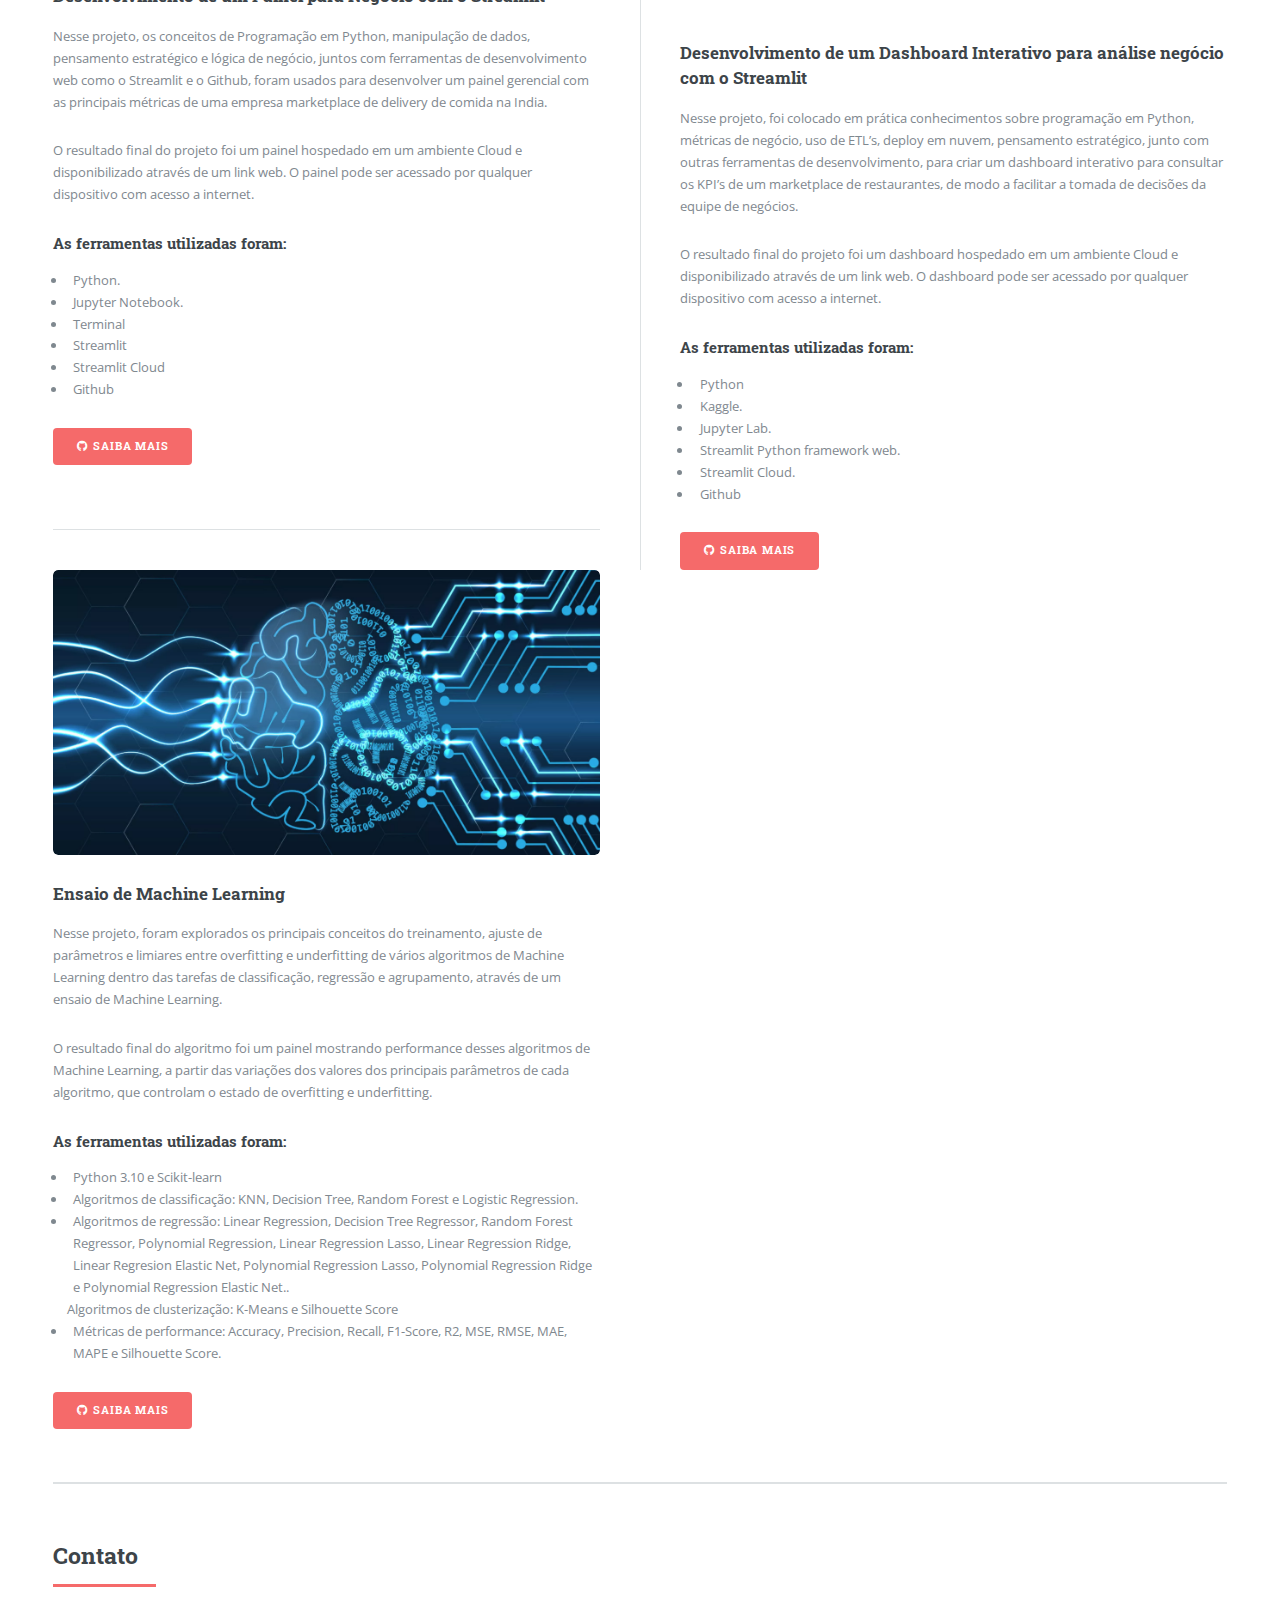
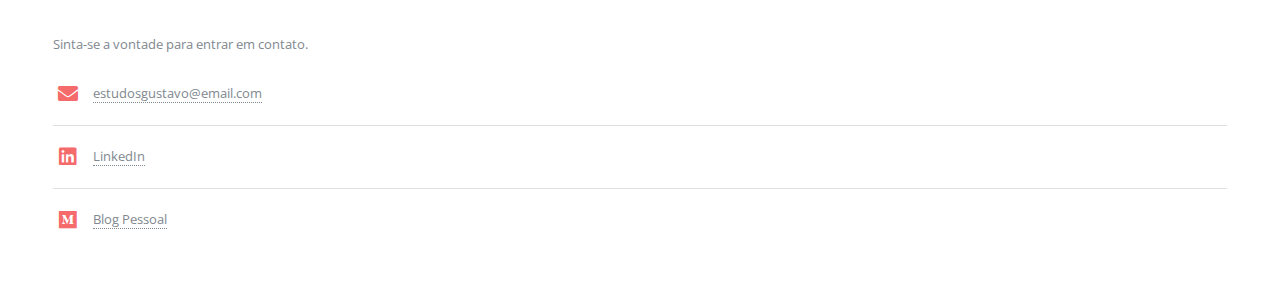
<file: index_en.html>
<!DOCTYPE HTML>
<!--
	Editorial by HTML5 UP
	html5up.net | @ajlkn
	Free for personal and commercial use under the CCA 3.0 license (html5up.net/license)
-->
<html>

<head>
	<title>Portfolio Gustavo Nascimento</title>
	<meta charset="utf-8" />
	<meta name="viewport" content="width=device-width, initial-scale=1, user-scalable=no" />
	<link rel="stylesheet" href="assets/css/main.css" />
</head>
<body class="is-preload">

	<!-- Wrapper -->
	<div id="wrapper">

		<!-- Main -->
		<div id="main">
			<div class="inner">

				<!-- Header -->
				<header id="header">
					<a href="" class="logo"><strong>Portfolio de Projetos</strong> Data Science</a>
					<ul class="icons">
						<li><img src="images/united-states-selected.png" alt="en-us" title="EN-US"></li>
						<li></li>
						<li><a href="index.html" class="icon"><img src="images/brazil.png" alt="en-us" title="PT-BR"></a></li>
					</ul>
				</header>

				<!-- Banner -->
				<section id="banner">
					<div class="content">
						<header>
							<h1>Olá, seja muito bem-vindo (a) ao meu portfólio de <br />
								projetos de Ciência de Dados.</h1>

						</header>
						<p>Nessa página, eu demonstro minhas habilidades de resolver problemas de negócio
							utilizando conceitos e ferramentas da Ciência de Dados, através de projetos com dados
							públicos.<br />
							Você vai encontrar também, minhas experiências profissionais, habilidades,
							ferramentas e conceitos envolvendo a Ciência de Dados. <br />Sinta-se à vontade para entrar em contato através dos links no final da página.
						</p>

					</div>
					<span class="image object">
						<img src="images/profile_picture.jpg" alt="" />
					</span>
				</section>

				<section>
					<header class="main">
						<h1>Sobre Mim</h1>
					</header>

					<!-- Content -->
					<h2 id="content">Meu nome é Gustavo Nascimento</h2>
					<p>Sou formado em Física pela USP e estou à procura de um oportunidade para trabalhar com para 
						Ciência de Dados.</p>

					<p>Me formei como técnico em informática junto ao ensino médio pela ETEC de Sapopemba, 
						onde eu aprendi lógica de programação, conceitos de orientação nas linguagens Java e 
						Visual Basic, manipulação de bancos de dados com MySQL e Microsoft Access e etc. No inicio 
						de 2018, eu iniciei minha graduação em Física pela Universidade de São Paulo e conclui o curso 
						ao final de 2022.</p>
				
					<p>Estou buscando uma oportunidade de trabalhar profissionalmente como Cientista de
						Dados para melhorar a tomada de decisão da empresa, através da construção de
						soluções usando dados.</p>
				</section>

				<!-- Section -->
				<section>
					<header class="major">
						<h2>Habilidades</h2>
					</header>
					<div class="features">
						<article>
							<span class="icon solid fa-code"></span>
							<div class="content">
								<h3>Linguagens de Programação e Banco de Dados</h3>
								<ul>
									<li>Python com foco em análise de dados.</li>
									<li>SQL para extração de dados.</li>
									<li>Banco de Dados SQLite, MySQL</li>
								</ul>
							</div>
						</article>
						<article>
							<span class="icon solid fa-signal"></span>
							<div class="content">
								<h3>Estatística e Machine Learning</h3>
								<ul>
									<li>Estatística descritiva ( localização, dispersão, assimetria, kurtosis, densidade ).</li>
									<li>Pacotes de Machine Learning: Sklearn e Scipy.</li>
									<li>Algoritmos de Regressão, classificação, clusterização e learn to rank.</li>
									<li>Métricas de performance dos algoritmos ( RMSE, MAE, MAPE, R2, Confusion Matrix,
										Precisão, Recall, Curva ROC, AUC, Silhouette Score, Elbow Method ).</li>
									<li>Técnicas de balanceamento dos dados, seleção de atributos e redução de dimensionalidade.</li>
									
								</ul>
							</div>
						</article>
						<article>
							<span class="icon solid fa-desktop"></span>
							<div class="content">
								<h3>Visualização de Dados</h3>
								<ul>
									<li>Matplotlib, Seaborn, Plotly.</li>
								</ul>
							</div>
						</article>
						<article>
							<span class="icon solid fa-database"></span>
							<div class="content">
								<h3>Engenharia de Dados</h3>
								<ul>
									<li>Git, Github, Gitlab, Virtual Environment.</li>
									<li>Streamlit, Python API's.</li>
									<li>Cloud Streamlit.</li>
								</ul>
							</div>
						</article>
					</div>
				</section>

				<section>

					<header class="main">
						<h1>Experiências</h1>
					</header>

					<!-- Content -->
					<h2 id="content">Ensino Técnico em Informática (3 anos)</h2>
					<p>Utilização do pacote Office e do software Excel para gerenciamento de planilhas, tabelas e gráficos. 
						Estudo de programação orientada a objetos, desenvolvimento de sistemas e aplicativos, bem como em 
						banco de dados MySQL para gerenciar grandes volumes de informações.Durante o curso, aprendemos a 
						configurar, instalar e realizar manutenção em computadores e redes, bem como a lidar com problemas 
						técnicos em equipamentos como impressoras, scanners e outros dispositivos.</p>

					<h2 id="content">Graduação em Física (4 anos)</h2>
					<p>Estudo das ferramentas do cálculo de uma e múltiplas variáveis, problemas de optimização/minimização 
						(multiplicadores de lagrange, cálculo vetorial e variacional), técnicas de estatística (medidas de 
						tendência central, testes estatísticos e ensembles), álgebra linear e etc.</p>

					<h2 id="content">Iniciação científica (8 meses)</h2>
					<p>Iniciação científica na área espectroscopia pelo IPEN (Instituto de Pequisas Energética e Nucleares), que 
						envolvou o estudo da interação entre a luz e a matéria para fornecer informações sobre as propriedades 
						físicas e químicas de biópsias.</p>
		
				</section>




				<!-- Section -->
				<section>
					<header class="major">
						<h2>Projetos em Ciência de Dados</h2>
					</header>

					<div class="posts">
						<article>
							<a href="#" class="image"><img src="images/curry_company.jpg" alt="" /></a>
							<h3>Desenvolvimento de um Painel para Negócio com o Streamlit</h3>
							<p>Nesse projeto, os conceitos de Programação em Python, manipulação de dados, pensamento estratégico e lógica de 
								negócio, juntos com ferramentas de desenvolvimento web como o Streamlit e o Github, foram usados para desenvolver 
								um painel gerencial com as principais métricas de uma empresa marketplace de delivery de comida na India.</p>
							
							<p>O resultado final do projeto foi um painel hospedado em um ambiente Cloud e disponibilizado através de um link web. 
								O painel pode ser acessado por qualquer dispositivo com acesso a internet.</p>
							<h4>As ferramentas utilizadas foram:</h4>
							<ul>
								<li>Python.</li>
								<li>Jupyter Notebook.</li>
								<li>Terminal</li>
								<li>Streamlit</li>
								<li>Streamlit Cloud</li>
								<li>Github</li>
							</ul>
							<ul class="actions">
								<li><a href="https://github.com/GustavoNascimento98/curry_company" class="button primary icon brands fa-github">Saiba Mais</a></li>
							</ul>
						</article>
						
						<article>
							<a href="#" class="image"><img src="images/fome_zero.jpg" alt="" /></a>
							<h3>Desenvolvimento de um Dashboard Interativo para análise negócio com o Streamlit</h3>
							<p>Nesse projeto, foi colocado em prática conhecimentos sobre programação em Python, métricas de negócio, uso de ETL’s, deploy 
								em nuvem, pensamento estratégico, junto com outras ferramentas de desenvolvimento, para criar um dashboard interativo para 
								consultar os KPI’s de um marketplace de restaurantes, de modo a facilitar a tomada de decisões da equipe de negócios.</p>
							
							<p>O resultado final do projeto foi um dashboard hospedado em um ambiente Cloud e disponibilizado através de um link web. O 
								dashboard pode ser acessado por qualquer dispositivo com acesso a internet.</p>
							<h4>As ferramentas utilizadas foram:</h4>
							<ul>
								<li>Python</li>
								<li>Kaggle.</li>
								<li>Jupyter Lab.</li>
								<li>Streamlit Python framework web.</li>
								<li>Streamlit Cloud.</li>
								<li>Github</li>
							</ul>
							<ul class="actions">
								<li><a href="https://github.com/GustavoNascimento98/fome_zero" class="button primary icon brands fa-github">Saiba Mais</a></li>
							</ul>
						</article>

						<article>
							<a href="#" class="image"><img src="images/fundamentosML.jpg" alt="" /></a>
							<h3>Ensaio de Machine Learning</h3>
							<p>Nesse projeto, foram explorados os principais conceitos do treinamento, ajuste de parâmetros e limiares entre overfitting e 
								underfitting de vários algoritmos de Machine Learning dentro das tarefas de classificação, regressão e agrupamento, através 
								de um ensaio de Machine Learning.</p>
							
							<p>O resultado final do algoritmo foi um painel mostrando performance desses algoritmos de Machine Learning, a partir das variações 
								dos valores dos principais parâmetros de cada algoritmo, que controlam o estado de overfitting e underfitting.</p>
							<h4>As ferramentas utilizadas foram:</h4>
							<ul>
								<li>Python 3.10 e Scikit-learn</li>
								<li>Algoritmos de classificação: KNN, Decision Tree, Random Forest e Logistic Regression.</li>
								<li>Algoritmos de regressão: Linear Regression, Decision Tree Regressor, Random Forest Regressor, Polynomial Regression, Linear Regression Lasso, Linear Regression Ridge, Linear Regresion Elastic Net, Polynomial Regression Lasso, Polynomial Regression Ridge e Polynomial Regression Elastic Net..</li>
								<l1>Algoritmos de clusterização: K-Means e Silhouette Score</l1>
								<li>Métricas de performance: Accuracy, Precision, Recall, F1-Score, R2, MSE, RMSE, MAE, MAPE e Silhouette Score.</li>
							</ul>
							<ul class="actions">
								<li><a href="https://github.com/GustavoNascimento98/ensaio-machine-learning/" class="button primary icon brands fa-github">Saiba Mais</a></li>
							</ul>
						</article>

					</div>
				</section>

				
				<section>
					<header class="major">
						<h2>Contato</h2>
					</header>
					<p>Sinta-se a vontade para entrar em contato.</p>
					<ul class="contact">
						<li class="icon solid fa-envelope"><a href="#">estudosgustavo@email.com</a></li>
						<li class="icon brands fa-linkedin"><a href="https://www.linkedin.com/">LinkedIn</a></li>
						<li class="icon brands fa-medium"><a href="https://www.comunidadedatascience.com/blog/">Blog Pessoal</a></li>
					</ul>
				</section>

			</div>
		</div>


	</div>

	<!-- Scripts -->
	<script src="assets/js/jquery.min.js"></script>
	<script src="assets/js/browser.min.js"></script>
	<script src="assets/js/breakpoints.min.js"></script>
	<script src="assets/js/util.js"></script>
	<script src="assets/js/main.js"></script>

</body>

</html>
</file>
<file: assets/css/main.css>
@import url(fontawesome-all.min.css);
@import url("https://fonts.googleapis.com/css?family=Open+Sans:400,600,400italic,600italic|Roboto+Slab:400,700");
/*
	Editorial by HTML5 UP
	html5up.net | @ajlkn
	Free for personal and commercial use under the CCA 3.0 license (html5up.net/license)
*/
html, body, div, span, applet, object,
iframe, h1, h2, h3, h4, h5, h6, p, blockquote,
pre, a, abbr, acronym, address, big, cite,
code, del, dfn, em, img, ins, kbd, q, s, samp,
small, strike, strong, sub, sup, tt, var, b,
u, i, center, dl, dt, dd, ol, ul, li, fieldset,
form, label, legend, table, caption, tbody,
tfoot, thead, tr, th, td, article, aside,
canvas, details, embed, figure, figcaption,
footer, header, hgroup, menu, nav, output, ruby,
section, summary, time, mark, audio, video {
  margin: 0;
  padding: 0;
  border: 0;
  font-size: 100%;
  font: inherit;
  vertical-align: baseline; }

article, aside, details, figcaption, figure,
footer, header, hgroup, menu, nav, section {
  display: block; }

body {
  line-height: 1; }

ol, ul {
  list-style: none; }

blockquote, q {
  quotes: none; }
  blockquote:before, blockquote:after, q:before, q:after {
    content: '';
    content: none; }

table {
  border-collapse: collapse;
  border-spacing: 0; }

body {
  -webkit-text-size-adjust: none; }

mark {
  background-color: transparent;
  color: inherit; }

input::-moz-focus-inner {
  border: 0;
  padding: 0; }

input, select, textarea {
  -moz-appearance: none;
  -webkit-appearance: none;
  -ms-appearance: none;
  appearance: none; }

/* Basic */
@-ms-viewport {
  width: device-width; }

body {
  -ms-overflow-style: scrollbar; }

@media screen and (max-width: 480px) {
  html, body {
    min-width: 320px; } }

html {
  box-sizing: border-box; }

*, *:before, *:after {
  box-sizing: inherit; }

body {
  background: #ffffff; }
  body.is-preload *, body.is-preload *:before, body.is-preload *:after, body.is-resizing *, body.is-resizing *:before, body.is-resizing *:after {
    -moz-animation: none !important;
    -webkit-animation: none !important;
    -ms-animation: none !important;
    animation: none !important;
    -moz-transition: none !important;
    -webkit-transition: none !important;
    -ms-transition: none !important;
    transition: none !important; }

/* Type */
body, input, select, textarea {
  color: #7f888f;
  font-family: "Open Sans", sans-serif;
  font-size: 13pt;
  font-weight: 400;
  line-height: 1.65; }
  @media screen and (max-width: 1680px) {
    body, input, select, textarea {
      font-size: 11pt; } }
  @media screen and (max-width: 1280px) {
    body, input, select, textarea {
      font-size: 10pt; } }
  @media screen and (max-width: 360px) {
    body, input, select, textarea {
      font-size: 9pt; } }

a {
  -moz-transition: color 0.2s ease-in-out, border-bottom-color 0.2s ease-in-out;
  -webkit-transition: color 0.2s ease-in-out, border-bottom-color 0.2s ease-in-out;
  -ms-transition: color 0.2s ease-in-out, border-bottom-color 0.2s ease-in-out;
  transition: color 0.2s ease-in-out, border-bottom-color 0.2s ease-in-out;
  border-bottom: dotted 1px;
  color: #f56a6a;
  text-decoration: none; }
  a:hover {
    border-bottom-color: #f56a6a;
    color: #f56a6a !important; }
    a:hover strong {
      color: inherit; }

strong, b {
  color: #3d4449;
  font-weight: 600; }

em, i {
  font-style: italic; }

p {
  margin: 0 0 2em 0; }

h1, h2, h3, h4, h5, h6 {
  color: #3d4449;
  font-family: "Roboto Slab", serif;
  font-weight: 700;
  line-height: 1.5;
  margin: 0 0 1em 0; }
  h1 a, h2 a, h3 a, h4 a, h5 a, h6 a {
    color: inherit;
    text-decoration: none;
    border-bottom: 0; }

h1 {
  font-size: 4em;
  margin: 0 0 0.5em 0;
  line-height: 1.3; }

h2 {
  font-size: 1.75em; }

h3 {
  font-size: 1.25em; }

h4 {
  font-size: 1.1em; }

h5 {
  font-size: 0.9em; }

h6 {
  font-size: 0.7em; }

@media screen and (max-width: 1680px) {
  h1 {
    font-size: 3.5em; } }

@media screen and (max-width: 980px) {
  h1 {
    font-size: 3.25em; } }

@media screen and (max-width: 736px) {
  h1 {
    font-size: 2em;
    line-height: 1.4; }
  h2 {
    font-size: 1.5em; } }

sub {
  font-size: 0.8em;
  position: relative;
  top: 0.5em; }

sup {
  font-size: 0.8em;
  position: relative;
  top: -0.5em; }

blockquote {
  border-left: solid 3px rgba(210, 215, 217, 0.75);
  font-style: italic;
  margin: 0 0 2em 0;
  padding: 0.5em 0 0.5em 2em; }

code {
  background: rgba(230, 235, 237, 0.25);
  border-radius: 0.375em;
  border: solid 1px rgba(210, 215, 217, 0.75);
  font-family: "Courier New", monospace;
  font-size: 0.9em;
  margin: 0 0.25em;
  padding: 0.25em 0.65em; }

pre {
  -webkit-overflow-scrolling: touch;
  font-family: "Courier New", monospace;
  font-size: 0.9em;
  margin: 0 0 2em 0; }
  pre code {
    display: block;
    line-height: 1.75;
    padding: 1em 1.5em;
    overflow-x: auto; }

hr {
  border: 0;
  border-bottom: solid 1px rgba(210, 215, 217, 0.75);
  margin: 2em 0; }
  hr.major {
    margin: 3em 0; }

.align-left {
  text-align: left; }

.align-center {
  text-align: center; }

.align-right {
  text-align: right; }

/* Row */
.row {
  display: flex;
  flex-wrap: wrap;
  box-sizing: border-box;
  align-items: stretch; }
  .row > * {
    box-sizing: border-box; }
  .row.gtr-uniform > * > :last-child {
    margin-bottom: 0; }
  .row.aln-left {
    justify-content: flex-start; }
  .row.aln-center {
    justify-content: center; }
  .row.aln-right {
    justify-content: flex-end; }
  .row.aln-top {
    align-items: flex-start; }
  .row.aln-middle {
    align-items: center; }
  .row.aln-bottom {
    align-items: flex-end; }
  .row > .imp {
    order: -1; }
  .row > .col-1 {
    width: 8.33333%; }
  .row > .off-1 {
    margin-left: 8.33333%; }
  .row > .col-2 {
    width: 16.66667%; }
  .row > .off-2 {
    margin-left: 16.66667%; }
  .row > .col-3 {
    width: 25%; }
  .row > .off-3 {
    margin-left: 25%; }
  .row > .col-4 {
    width: 33.33333%; }
  .row > .off-4 {
    margin-left: 33.33333%; }
  .row > .col-5 {
    width: 41.66667%; }
  .row > .off-5 {
    margin-left: 41.66667%; }
  .row > .col-6 {
    width: 50%; }
  .row > .off-6 {
    margin-left: 50%; }
  .row > .col-7 {
    width: 58.33333%; }
  .row > .off-7 {
    margin-left: 58.33333%; }
  .row > .col-8 {
    width: 66.66667%; }
  .row > .off-8 {
    margin-left: 66.66667%; }
  .row > .col-9 {
    width: 75%; }
  .row > .off-9 {
    margin-left: 75%; }
  .row > .col-10 {
    width: 83.33333%; }
  .row > .off-10 {
    margin-left: 83.33333%; }
  .row > .col-11 {
    width: 91.66667%; }
  .row > .off-11 {
    margin-left: 91.66667%; }
  .row > .col-12 {
    width: 100%; }
  .row > .off-12 {
    margin-left: 100%; }
  .row.gtr-0 {
    margin-top: 0;
    margin-left: 0em; }
    .row.gtr-0 > * {
      padding: 0 0 0 0em; }
    .row.gtr-0.gtr-uniform {
      margin-top: 0em; }
      .row.gtr-0.gtr-uniform > * {
        padding-top: 0em; }
  .row.gtr-25 {
    margin-top: 0;
    margin-left: -0.375em; }
    .row.gtr-25 > * {
      padding: 0 0 0 0.375em; }
    .row.gtr-25.gtr-uniform {
      margin-top: -0.375em; }
      .row.gtr-25.gtr-uniform > * {
        padding-top: 0.375em; }
  .row.gtr-50 {
    margin-top: 0;
    margin-left: -0.75em; }
    .row.gtr-50 > * {
      padding: 0 0 0 0.75em; }
    .row.gtr-50.gtr-uniform {
      margin-top: -0.75em; }
      .row.gtr-50.gtr-uniform > * {
        padding-top: 0.75em; }
  .row {
    margin-top: 0;
    margin-left: -1.5em; }
    .row > * {
      padding: 0 0 0 1.5em; }
    .row.gtr-uniform {
      margin-top: -1.5em; }
      .row.gtr-uniform > * {
        padding-top: 1.5em; }
  .row.gtr-150 {
    margin-top: 0;
    margin-left: -2.25em; }
    .row.gtr-150 > * {
      padding: 0 0 0 2.25em; }
    .row.gtr-150.gtr-uniform {
      margin-top: -2.25em; }
      .row.gtr-150.gtr-uniform > * {
        padding-top: 2.25em; }
  .row.gtr-200 {
    margin-top: 0;
    margin-left: -3em; }
    .row.gtr-200 > * {
      padding: 0 0 0 3em; }
    .row.gtr-200.gtr-uniform {
      margin-top: -3em; }
      .row.gtr-200.gtr-uniform > * {
        padding-top: 3em; }
  @media screen and (max-width: 1680px) {
    .row {
      display: flex;
      flex-wrap: wrap;
      box-sizing: border-box;
      align-items: stretch; }
      .row > * {
        box-sizing: border-box; }
      .row.gtr-uniform > * > :last-child {
        margin-bottom: 0; }
      .row.aln-left {
        justify-content: flex-start; }
      .row.aln-center {
        justify-content: center; }
      .row.aln-right {
        justify-content: flex-end; }
      .row.aln-top {
        align-items: flex-start; }
      .row.aln-middle {
        align-items: center; }
      .row.aln-bottom {
        align-items: flex-end; }
      .row > .imp-xlarge {
        order: -1; }
      .row > .col-1-xlarge {
        width: 8.33333%; }
      .row > .off-1-xlarge {
        margin-left: 8.33333%; }
      .row > .col-2-xlarge {
        width: 16.66667%; }
      .row > .off-2-xlarge {
        margin-left: 16.66667%; }
      .row > .col-3-xlarge {
        width: 25%; }
      .row > .off-3-xlarge {
        margin-left: 25%; }
      .row > .col-4-xlarge {
        width: 33.33333%; }
      .row > .off-4-xlarge {
        margin-left: 33.33333%; }
      .row > .col-5-xlarge {
        width: 41.66667%; }
      .row > .off-5-xlarge {
        margin-left: 41.66667%; }
      .row > .col-6-xlarge {
        width: 50%; }
      .row > .off-6-xlarge {
        margin-left: 50%; }
      .row > .col-7-xlarge {
        width: 58.33333%; }
      .row > .off-7-xlarge {
        margin-left: 58.33333%; }
      .row > .col-8-xlarge {
        width: 66.66667%; }
      .row > .off-8-xlarge {
        margin-left: 66.66667%; }
      .row > .col-9-xlarge {
        width: 75%; }
      .row > .off-9-xlarge {
        margin-left: 75%; }
      .row > .col-10-xlarge {
        width: 83.33333%; }
      .row > .off-10-xlarge {
        margin-left: 83.33333%; }
      .row > .col-11-xlarge {
        width: 91.66667%; }
      .row > .off-11-xlarge {
        margin-left: 91.66667%; }
      .row > .col-12-xlarge {
        width: 100%; }
      .row > .off-12-xlarge {
        margin-left: 100%; }
      .row.gtr-0 {
        margin-top: 0;
        margin-left: 0em; }
        .row.gtr-0 > * {
          padding: 0 0 0 0em; }
        .row.gtr-0.gtr-uniform {
          margin-top: 0em; }
          .row.gtr-0.gtr-uniform > * {
            padding-top: 0em; }
      .row.gtr-25 {
        margin-top: 0;
        margin-left: -0.375em; }
        .row.gtr-25 > * {
          padding: 0 0 0 0.375em; }
        .row.gtr-25.gtr-uniform {
          margin-top: -0.375em; }
          .row.gtr-25.gtr-uniform > * {
            padding-top: 0.375em; }
      .row.gtr-50 {
        margin-top: 0;
        margin-left: -0.75em; }
        .row.gtr-50 > * {
          padding: 0 0 0 0.75em; }
        .row.gtr-50.gtr-uniform {
          margin-top: -0.75em; }
          .row.gtr-50.gtr-uniform > * {
            padding-top: 0.75em; }
      .row {
        margin-top: 0;
        margin-left: -1.5em; }
        .row > * {
          padding: 0 0 0 1.5em; }
        .row.gtr-uniform {
          margin-top: -1.5em; }
          .row.gtr-uniform > * {
            padding-top: 1.5em; }
      .row.gtr-150 {
        margin-top: 0;
        margin-left: -2.25em; }
        .row.gtr-150 > * {
          padding: 0 0 0 2.25em; }
        .row.gtr-150.gtr-uniform {
          margin-top: -2.25em; }
          .row.gtr-150.gtr-uniform > * {
            padding-top: 2.25em; }
      .row.gtr-200 {
        margin-top: 0;
        margin-left: -3em; }
        .row.gtr-200 > * {
          padding: 0 0 0 3em; }
        .row.gtr-200.gtr-uniform {
          margin-top: -3em; }
          .row.gtr-200.gtr-uniform > * {
            padding-top: 3em; } }
  @media screen and (max-width: 1280px) {
    .row {
      display: flex;
      flex-wrap: wrap;
      box-sizing: border-box;
      align-items: stretch; }
      .row > * {
        box-sizing: border-box; }
      .row.gtr-uniform > * > :last-child {
        margin-bottom: 0; }
      .row.aln-left {
        justify-content: flex-start; }
      .row.aln-center {
        justify-content: center; }
      .row.aln-right {
        justify-content: flex-end; }
      .row.aln-top {
        align-items: flex-start; }
      .row.aln-middle {
        align-items: center; }
      .row.aln-bottom {
        align-items: flex-end; }
      .row > .imp-large {
        order: -1; }
      .row > .col-1-large {
        width: 8.33333%; }
      .row > .off-1-large {
        margin-left: 8.33333%; }
      .row > .col-2-large {
        width: 16.66667%; }
      .row > .off-2-large {
        margin-left: 16.66667%; }
      .row > .col-3-large {
        width: 25%; }
      .row > .off-3-large {
        margin-left: 25%; }
      .row > .col-4-large {
        width: 33.33333%; }
      .row > .off-4-large {
        margin-left: 33.33333%; }
      .row > .col-5-large {
        width: 41.66667%; }
      .row > .off-5-large {
        margin-left: 41.66667%; }
      .row > .col-6-large {
        width: 50%; }
      .row > .off-6-large {
        margin-left: 50%; }
      .row > .col-7-large {
        width: 58.33333%; }
      .row > .off-7-large {
        margin-left: 58.33333%; }
      .row > .col-8-large {
        width: 66.66667%; }
      .row > .off-8-large {
        margin-left: 66.66667%; }
      .row > .col-9-large {
        width: 75%; }
      .row > .off-9-large {
        margin-left: 75%; }
      .row > .col-10-large {
        width: 83.33333%; }
      .row > .off-10-large {
        margin-left: 83.33333%; }
      .row > .col-11-large {
        width: 91.66667%; }
      .row > .off-11-large {
        margin-left: 91.66667%; }
      .row > .col-12-large {
        width: 100%; }
      .row > .off-12-large {
        margin-left: 100%; }
      .row.gtr-0 {
        margin-top: 0;
        margin-left: 0em; }
        .row.gtr-0 > * {
          padding: 0 0 0 0em; }
        .row.gtr-0.gtr-uniform {
          margin-top: 0em; }
          .row.gtr-0.gtr-uniform > * {
            padding-top: 0em; }
      .row.gtr-25 {
        margin-top: 0;
        margin-left: -0.375em; }
        .row.gtr-25 > * {
          padding: 0 0 0 0.375em; }
        .row.gtr-25.gtr-uniform {
          margin-top: -0.375em; }
          .row.gtr-25.gtr-uniform > * {
            padding-top: 0.375em; }
      .row.gtr-50 {
        margin-top: 0;
        margin-left: -0.75em; }
        .row.gtr-50 > * {
          padding: 0 0 0 0.75em; }
        .row.gtr-50.gtr-uniform {
          margin-top: -0.75em; }
          .row.gtr-50.gtr-uniform > * {
            padding-top: 0.75em; }
      .row {
        margin-top: 0;
        margin-left: -1.5em; }
        .row > * {
          padding: 0 0 0 1.5em; }
        .row.gtr-uniform {
          margin-top: -1.5em; }
          .row.gtr-uniform > * {
            padding-top: 1.5em; }
      .row.gtr-150 {
        margin-top: 0;
        margin-left: -2.25em; }
        .row.gtr-150 > * {
          padding: 0 0 0 2.25em; }
        .row.gtr-150.gtr-uniform {
          margin-top: -2.25em; }
          .row.gtr-150.gtr-uniform > * {
            padding-top: 2.25em; }
      .row.gtr-200 {
        margin-top: 0;
        margin-left: -3em; }
        .row.gtr-200 > * {
          padding: 0 0 0 3em; }
        .row.gtr-200.gtr-uniform {
          margin-top: -3em; }
          .row.gtr-200.gtr-uniform > * {
            padding-top: 3em; } }
  @media screen and (max-width: 980px) {
    .row {
      display: flex;
      flex-wrap: wrap;
      box-sizing: border-box;
      align-items: stretch; }
      .row > * {
        box-sizing: border-box; }
      .row.gtr-uniform > * > :last-child {
        margin-bottom: 0; }
      .row.aln-left {
        justify-content: flex-start; }
      .row.aln-center {
        justify-content: center; }
      .row.aln-right {
        justify-content: flex-end; }
      .row.aln-top {
        align-items: flex-start; }
      .row.aln-middle {
        align-items: center; }
      .row.aln-bottom {
        align-items: flex-end; }
      .row > .imp-medium {
        order: -1; }
      .row > .col-1-medium {
        width: 8.33333%; }
      .row > .off-1-medium {
        margin-left: 8.33333%; }
      .row > .col-2-medium {
        width: 16.66667%; }
      .row > .off-2-medium {
        margin-left: 16.66667%; }
      .row > .col-3-medium {
        width: 25%; }
      .row > .off-3-medium {
        margin-left: 25%; }
      .row > .col-4-medium {
        width: 33.33333%; }
      .row > .off-4-medium {
        margin-left: 33.33333%; }
      .row > .col-5-medium {
        width: 41.66667%; }
      .row > .off-5-medium {
        margin-left: 41.66667%; }
      .row > .col-6-medium {
        width: 50%; }
      .row > .off-6-medium {
        margin-left: 50%; }
      .row > .col-7-medium {
        width: 58.33333%; }
      .row > .off-7-medium {
        margin-left: 58.33333%; }
      .row > .col-8-medium {
        width: 66.66667%; }
      .row > .off-8-medium {
        margin-left: 66.66667%; }
      .row > .col-9-medium {
        width: 75%; }
      .row > .off-9-medium {
        margin-left: 75%; }
      .row > .col-10-medium {
        width: 83.33333%; }
      .row > .off-10-medium {
        margin-left: 83.33333%; }
      .row > .col-11-medium {
        width: 91.66667%; }
      .row > .off-11-medium {
        margin-left: 91.66667%; }
      .row > .col-12-medium {
        width: 100%; }
      .row > .off-12-medium {
        margin-left: 100%; }
      .row.gtr-0 {
        margin-top: 0;
        margin-left: 0em; }
        .row.gtr-0 > * {
          padding: 0 0 0 0em; }
        .row.gtr-0.gtr-uniform {
          margin-top: 0em; }
          .row.gtr-0.gtr-uniform > * {
            padding-top: 0em; }
      .row.gtr-25 {
        margin-top: 0;
        margin-left: -0.375em; }
        .row.gtr-25 > * {
          padding: 0 0 0 0.375em; }
        .row.gtr-25.gtr-uniform {
          margin-top: -0.375em; }
          .row.gtr-25.gtr-uniform > * {
            padding-top: 0.375em; }
      .row.gtr-50 {
        margin-top: 0;
        margin-left: -0.75em; }
        .row.gtr-50 > * {
          padding: 0 0 0 0.75em; }
        .row.gtr-50.gtr-uniform {
          margin-top: -0.75em; }
          .row.gtr-50.gtr-uniform > * {
            padding-top: 0.75em; }
      .row {
        margin-top: 0;
        margin-left: -1.5em; }
        .row > * {
          padding: 0 0 0 1.5em; }
        .row.gtr-uniform {
          margin-top: -1.5em; }
          .row.gtr-uniform > * {
            padding-top: 1.5em; }
      .row.gtr-150 {
        margin-top: 0;
        margin-left: -2.25em; }
        .row.gtr-150 > * {
          padding: 0 0 0 2.25em; }
        .row.gtr-150.gtr-uniform {
          margin-top: -2.25em; }
          .row.gtr-150.gtr-uniform > * {
            padding-top: 2.25em; }
      .row.gtr-200 {
        margin-top: 0;
        margin-left: -3em; }
        .row.gtr-200 > * {
          padding: 0 0 0 3em; }
        .row.gtr-200.gtr-uniform {
          margin-top: -3em; }
          .row.gtr-200.gtr-uniform > * {
            padding-top: 3em; } }
  @media screen and (max-width: 736px) {
    .row {
      display: flex;
      flex-wrap: wrap;
      box-sizing: border-box;
      align-items: stretch; }
      .row > * {
        box-sizing: border-box; }
      .row.gtr-uniform > * > :last-child {
        margin-bottom: 0; }
      .row.aln-left {
        justify-content: flex-start; }
      .row.aln-center {
        justify-content: center; }
      .row.aln-right {
        justify-content: flex-end; }
      .row.aln-top {
        align-items: flex-start; }
      .row.aln-middle {
        align-items: center; }
      .row.aln-bottom {
        align-items: flex-end; }
      .row > .imp-small {
        order: -1; }
      .row > .col-1-small {
        width: 8.33333%; }
      .row > .off-1-small {
        margin-left: 8.33333%; }
      .row > .col-2-small {
        width: 16.66667%; }
      .row > .off-2-small {
        margin-left: 16.66667%; }
      .row > .col-3-small {
        width: 25%; }
      .row > .off-3-small {
        margin-left: 25%; }
      .row > .col-4-small {
        width: 33.33333%; }
      .row > .off-4-small {
        margin-left: 33.33333%; }
      .row > .col-5-small {
        width: 41.66667%; }
      .row > .off-5-small {
        margin-left: 41.66667%; }
      .row > .col-6-small {
        width: 50%; }
      .row > .off-6-small {
        margin-left: 50%; }
      .row > .col-7-small {
        width: 58.33333%; }
      .row > .off-7-small {
        margin-left: 58.33333%; }
      .row > .col-8-small {
        width: 66.66667%; }
      .row > .off-8-small {
        margin-left: 66.66667%; }
      .row > .col-9-small {
        width: 75%; }
      .row > .off-9-small {
        margin-left: 75%; }
      .row > .col-10-small {
        width: 83.33333%; }
      .row > .off-10-small {
        margin-left: 83.33333%; }
      .row > .col-11-small {
        width: 91.66667%; }
      .row > .off-11-small {
        margin-left: 91.66667%; }
      .row > .col-12-small {
        width: 100%; }
      .row > .off-12-small {
        margin-left: 100%; }
      .row.gtr-0 {
        margin-top: 0;
        margin-left: 0em; }
        .row.gtr-0 > * {
          padding: 0 0 0 0em; }
        .row.gtr-0.gtr-uniform {
          margin-top: 0em; }
          .row.gtr-0.gtr-uniform > * {
            padding-top: 0em; }
      .row.gtr-25 {
        margin-top: 0;
        margin-left: -0.375em; }
        .row.gtr-25 > * {
          padding: 0 0 0 0.375em; }
        .row.gtr-25.gtr-uniform {
          margin-top: -0.375em; }
          .row.gtr-25.gtr-uniform > * {
            padding-top: 0.375em; }
      .row.gtr-50 {
        margin-top: 0;
        margin-left: -0.75em; }
        .row.gtr-50 > * {
          padding: 0 0 0 0.75em; }
        .row.gtr-50.gtr-uniform {
          margin-top: -0.75em; }
          .row.gtr-50.gtr-uniform > * {
            padding-top: 0.75em; }
      .row {
        margin-top: 0;
        margin-left: -1.5em; }
        .row > * {
          padding: 0 0 0 1.5em; }
        .row.gtr-uniform {
          margin-top: -1.5em; }
          .row.gtr-uniform > * {
            padding-top: 1.5em; }
      .row.gtr-150 {
        margin-top: 0;
        margin-left: -2.25em; }
        .row.gtr-150 > * {
          padding: 0 0 0 2.25em; }
        .row.gtr-150.gtr-uniform {
          margin-top: -2.25em; }
          .row.gtr-150.gtr-uniform > * {
            padding-top: 2.25em; }
      .row.gtr-200 {
        margin-top: 0;
        margin-left: -3em; }
        .row.gtr-200 > * {
          padding: 0 0 0 3em; }
        .row.gtr-200.gtr-uniform {
          margin-top: -3em; }
          .row.gtr-200.gtr-uniform > * {
            padding-top: 3em; } }
  @media screen and (max-width: 480px) {
    .row {
      display: flex;
      flex-wrap: wrap;
      box-sizing: border-box;
      align-items: stretch; }
      .row > * {
        box-sizing: border-box; }
      .row.gtr-uniform > * > :last-child {
        margin-bottom: 0; }
      .row.aln-left {
        justify-content: flex-start; }
      .row.aln-center {
        justify-content: center; }
      .row.aln-right {
        justify-content: flex-end; }
      .row.aln-top {
        align-items: flex-start; }
      .row.aln-middle {
        align-items: center; }
      .row.aln-bottom {
        align-items: flex-end; }
      .row > .imp-xsmall {
        order: -1; }
      .row > .col-1-xsmall {
        width: 8.33333%; }
      .row > .off-1-xsmall {
        margin-left: 8.33333%; }
      .row > .col-2-xsmall {
        width: 16.66667%; }
      .row > .off-2-xsmall {
        margin-left: 16.66667%; }
      .row > .col-3-xsmall {
        width: 25%; }
      .row > .off-3-xsmall {
        margin-left: 25%; }
      .row > .col-4-xsmall {
        width: 33.33333%; }
      .row > .off-4-xsmall {
        margin-left: 33.33333%; }
      .row > .col-5-xsmall {
        width: 41.66667%; }
      .row > .off-5-xsmall {
        margin-left: 41.66667%; }
      .row > .col-6-xsmall {
        width: 50%; }
      .row > .off-6-xsmall {
        margin-left: 50%; }
      .row > .col-7-xsmall {
        width: 58.33333%; }
      .row > .off-7-xsmall {
        margin-left: 58.33333%; }
      .row > .col-8-xsmall {
        width: 66.66667%; }
      .row > .off-8-xsmall {
        margin-left: 66.66667%; }
      .row > .col-9-xsmall {
        width: 75%; }
      .row > .off-9-xsmall {
        margin-left: 75%; }
      .row > .col-10-xsmall {
        width: 83.33333%; }
      .row > .off-10-xsmall {
        margin-left: 83.33333%; }
      .row > .col-11-xsmall {
        width: 91.66667%; }
      .row > .off-11-xsmall {
        margin-left: 91.66667%; }
      .row > .col-12-xsmall {
        width: 100%; }
      .row > .off-12-xsmall {
        margin-left: 100%; }
      .row.gtr-0 {
        margin-top: 0;
        margin-left: 0em; }
        .row.gtr-0 > * {
          padding: 0 0 0 0em; }
        .row.gtr-0.gtr-uniform {
          margin-top: 0em; }
          .row.gtr-0.gtr-uniform > * {
            padding-top: 0em; }
      .row.gtr-25 {
        margin-top: 0;
        margin-left: -0.375em; }
        .row.gtr-25 > * {
          padding: 0 0 0 0.375em; }
        .row.gtr-25.gtr-uniform {
          margin-top: -0.375em; }
          .row.gtr-25.gtr-uniform > * {
            padding-top: 0.375em; }
      .row.gtr-50 {
        margin-top: 0;
        margin-left: -0.75em; }
        .row.gtr-50 > * {
          padding: 0 0 0 0.75em; }
        .row.gtr-50.gtr-uniform {
          margin-top: -0.75em; }
          .row.gtr-50.gtr-uniform > * {
            padding-top: 0.75em; }
      .row {
        margin-top: 0;
        margin-left: -1.5em; }
        .row > * {
          padding: 0 0 0 1.5em; }
        .row.gtr-uniform {
          margin-top: -1.5em; }
          .row.gtr-uniform > * {
            padding-top: 1.5em; }
      .row.gtr-150 {
        margin-top: 0;
        margin-left: -2.25em; }
        .row.gtr-150 > * {
          padding: 0 0 0 2.25em; }
        .row.gtr-150.gtr-uniform {
          margin-top: -2.25em; }
          .row.gtr-150.gtr-uniform > * {
            padding-top: 2.25em; }
      .row.gtr-200 {
        margin-top: 0;
        margin-left: -3em; }
        .row.gtr-200 > * {
          padding: 0 0 0 3em; }
        .row.gtr-200.gtr-uniform {
          margin-top: -3em; }
          .row.gtr-200.gtr-uniform > * {
            padding-top: 3em; } }

/* Section/Article */
section.special, article.special {
  text-align: center; }

header p {
  font-family: "Roboto Slab", serif;
  font-size: 1em;
  font-weight: 400;
  letter-spacing: 0.075em;
  margin-top: -0.5em;
  text-transform: uppercase; }

header.major > :last-child {
  border-bottom: solid 3px #f56a6a;
  display: inline-block;
  margin: 0 0 2em 0;
  padding: 0 0.75em 0.5em 0; }

header.main > :last-child {
  margin: 0 0 1em 0; }

/* Form */
form {
  margin: 0 0 2em 0; }

label {
  color: #3d4449;
  display: block;
  font-size: 0.9em;
  font-weight: 600;
  margin: 0 0 1em 0; }

input[type="text"],
input[type="password"],
input[type="email"],
input[type="tel"],
input[type="search"],
input[type="url"],
select,
textarea {
  -moz-appearance: none;
  -webkit-appearance: none;
  -ms-appearance: none;
  appearance: none;
  background: #ffffff;
  border-radius: 0.375em;
  border: none;
  border: solid 1px rgba(210, 215, 217, 0.75);
  color: inherit;
  display: block;
  outline: 0;
  padding: 0 1em;
  text-decoration: none;
  width: 100%; }
  input[type="text"]:invalid,
  input[type="password"]:invalid,
  input[type="email"]:invalid,
  input[type="tel"]:invalid,
  input[type="search"]:invalid,
  input[type="url"]:invalid,
  select:invalid,
  textarea:invalid {
    box-shadow: none; }
  input[type="text"]:focus,
  input[type="password"]:focus,
  input[type="email"]:focus,
  input[type="tel"]:focus,
  input[type="search"]:focus,
  input[type="url"]:focus,
  select:focus,
  textarea:focus {
    border-color: #f56a6a;
    box-shadow: 0 0 0 1px #f56a6a; }

select {
  background-image: url("data:image/svg+xml;charset=utf8,%3Csvg xmlns='http://www.w3.org/2000/svg' width='40' height='40' preserveAspectRatio='none' viewBox='0 0 40 40'%3E%3Cpath d='M9.4,12.3l10.4,10.4l10.4-10.4c0.2-0.2,0.5-0.4,0.9-0.4c0.3,0,0.6,0.1,0.9,0.4l3.3,3.3c0.2,0.2,0.4,0.5,0.4,0.9 c0,0.4-0.1,0.6-0.4,0.9L20.7,31.9c-0.2,0.2-0.5,0.4-0.9,0.4c-0.3,0-0.6-0.1-0.9-0.4L4.3,17.3c-0.2-0.2-0.4-0.5-0.4-0.9 c0-0.4,0.1-0.6,0.4-0.9l3.3-3.3c0.2-0.2,0.5-0.4,0.9-0.4S9.1,12.1,9.4,12.3z' fill='rgba(210, 215, 217, 0.75)' /%3E%3C/svg%3E");
  background-size: 1.25em;
  background-repeat: no-repeat;
  background-position: calc(100% - 1em) center;
  height: 2.75em;
  padding-right: 2.75em;
  text-overflow: ellipsis; }
  select option {
    color: #3d4449;
    background: #ffffff; }
  select:focus::-ms-value {
    background-color: transparent; }
  select::-ms-expand {
    display: none; }

input[type="text"],
input[type="password"],
input[type="email"],
input[type="tel"],
input[type="search"],
input[type="url"],
select {
  height: 2.75em; }

textarea {
  padding: 0.75em 1em; }

input[type="checkbox"],
input[type="radio"] {
  -moz-appearance: none;
  -webkit-appearance: none;
  -ms-appearance: none;
  appearance: none;
  display: block;
  float: left;
  margin-right: -2em;
  opacity: 0;
  width: 1em;
  z-index: -1; }
  input[type="checkbox"] + label,
  input[type="radio"] + label {
    text-decoration: none;
    color: #7f888f;
    cursor: pointer;
    display: inline-block;
    font-size: 1em;
    font-weight: 400;
    padding-left: 2.4em;
    padding-right: 0.75em;
    position: relative; }
    input[type="checkbox"] + label:before,
    input[type="radio"] + label:before {
      -moz-osx-font-smoothing: grayscale;
      -webkit-font-smoothing: antialiased;
      display: inline-block;
      font-style: normal;
      font-variant: normal;
      text-rendering: auto;
      line-height: 1;
      text-transform: none !important;
      font-family: 'Font Awesome 5 Free';
      font-weight: 900; }
    input[type="checkbox"] + label:before,
    input[type="radio"] + label:before {
      background: #ffffff;
      border-radius: 0.375em;
      border: solid 1px rgba(210, 215, 217, 0.75);
      content: '';
      display: inline-block;
      font-size: 0.8em;
      height: 2.0625em;
      left: 0;
      line-height: 2.0625em;
      position: absolute;
      text-align: center;
      top: 0;
      width: 2.0625em; }
  input[type="checkbox"]:checked + label:before,
  input[type="radio"]:checked + label:before {
    background: #3d4449;
    border-color: #3d4449;
    color: #ffffff;
    content: '\f00c'; }
  input[type="checkbox"]:focus + label:before,
  input[type="radio"]:focus + label:before {
    border-color: #f56a6a;
    box-shadow: 0 0 0 1px #f56a6a; }

input[type="checkbox"] + label:before {
  border-radius: 0.375em; }

input[type="radio"] + label:before {
  border-radius: 100%; }

::-webkit-input-placeholder {
  color: #9fa3a6 !important;
  opacity: 1.0; }

:-moz-placeholder {
  color: #9fa3a6 !important;
  opacity: 1.0; }

::-moz-placeholder {
  color: #9fa3a6 !important;
  opacity: 1.0; }

:-ms-input-placeholder {
  color: #9fa3a6 !important;
  opacity: 1.0; }

/* Box */
.box {
  border-radius: 0.375em;
  border: solid 1px rgba(210, 215, 217, 0.75);
  margin-bottom: 2em;
  padding: 1.5em; }
  .box > :last-child,
  .box > :last-child > :last-child,
  .box > :last-child > :last-child > :last-child {
    margin-bottom: 0; }
  .box.alt {
    border: 0;
    border-radius: 0;
    padding: 0; }

/* Icon */
.icon {
  text-decoration: none;
  border-bottom: none;
  position: relative; }
  .icon:before {
    -moz-osx-font-smoothing: grayscale;
    -webkit-font-smoothing: antialiased;
    display: inline-block;
    font-style: normal;
    font-variant: normal;
    text-rendering: auto;
    line-height: 1;
    text-transform: none !important;
    font-family: 'Font Awesome 5 Free';
    font-weight: 400; }
  .icon > .label {
    display: none; }
  .icon:before {
    line-height: inherit; }
  .icon.solid:before {
    font-weight: 900; }
  .icon.brands:before {
    font-family: 'Font Awesome 5 Brands'; }

/* Image */
.image {
  border-radius: 0.375em;
  border: 0;
  display: inline-block;
  position: relative; }
  .image img {
    border-radius: 0.375em;
    display: block; }
  .image.left, .image.right {
    max-width: 40%; }
    .image.left img, .image.right img {
      width: 100%; }
  .image.left {
    float: left;
    padding: 0 1.5em 1em 0;
    top: 0.25em; }
  .image.right {
    float: right;
    padding: 0 0 1em 1.5em;
    top: 0.25em; }
  .image.fit {
    display: block;
    margin: 0 0 2em 0;
    width: 100%; }
    .image.fit img {
      width: 100%; }
  .image.main {
    display: block;
    margin: 0 0 3em 0;
    width: 100%; }
    .image.main img {
      width: 100%; }

a.image {
  overflow: hidden; }
  a.image img {
    -moz-transition: -moz-transform 0.2s ease;
    -webkit-transition: -webkit-transform 0.2s ease;
    -ms-transition: -ms-transform 0.2s ease;
    transition: transform 0.2s ease; }
  a.image:hover img {
    -moz-transform: scale(1.075);
    -webkit-transform: scale(1.075);
    -ms-transform: scale(1.075);
    transform: scale(1.075); }

/* List */
ol {
  list-style: decimal;
  margin: 0 0 2em 0;
  padding-left: 1.25em; }
  ol li {
    padding-left: 0.25em; }

ul {
  list-style: disc;
  margin: 0 0 2em 0;
  padding-left: 1em; }
  ul li {
    padding-left: 0.5em; }
  ul.alt {
    list-style: none;
    padding-left: 0; }
    ul.alt li {
      border-top: solid 1px rgba(210, 215, 217, 0.75);
      padding: 0.5em 0; }
      ul.alt li:first-child {
        border-top: 0;
        padding-top: 0; }

dl {
  margin: 0 0 2em 0; }
  dl dt {
    display: block;
    font-weight: 600;
    margin: 0 0 1em 0; }
  dl dd {
    margin-left: 2em; }

/* Actions */
ul.actions {
  display: -moz-flex;
  display: -webkit-flex;
  display: -ms-flex;
  display: flex;
  cursor: default;
  list-style: none;
  margin-left: -1em;
  padding-left: 0; }
  ul.actions li {
    padding: 0 0 0 1em;
    vertical-align: middle; }
  ul.actions.special {
    -moz-justify-content: center;
    -webkit-justify-content: center;
    -ms-justify-content: center;
    justify-content: center;
    width: 100%;
    margin-left: 0; }
    ul.actions.special li:first-child {
      padding-left: 0; }
  ul.actions.stacked {
    -moz-flex-direction: column;
    -webkit-flex-direction: column;
    -ms-flex-direction: column;
    flex-direction: column;
    margin-left: 0; }
    ul.actions.stacked li {
      padding: 1.3em 0 0 0; }
      ul.actions.stacked li:first-child {
        padding-top: 0; }
  ul.actions.fit {
    width: calc(100% + 1em); }
    ul.actions.fit li {
      -moz-flex-grow: 1;
      -webkit-flex-grow: 1;
      -ms-flex-grow: 1;
      flex-grow: 1;
      -moz-flex-shrink: 1;
      -webkit-flex-shrink: 1;
      -ms-flex-shrink: 1;
      flex-shrink: 1;
      width: 100%; }
      ul.actions.fit li > * {
        width: 100%; }
    ul.actions.fit.stacked {
      width: 100%; }

/* Icons */
ul.icons {
  cursor: default;
  list-style: none;
  padding-left: 0; }
  ul.icons li {
    display: inline-block;
    padding: 0 1em 0 0; }
    ul.icons li:last-child {
      padding-right: 0; }
    ul.icons li .icon {
      color: inherit; }
      ul.icons li .icon:before {
        font-size: 1.25em; }

/* Contact */
ul.contact {
  list-style: none;
  padding: 0; }
  ul.contact li {
    text-decoration: none;
    border-top: solid 1px rgba(210, 215, 217, 0.75);
    margin: 1.5em 0 0 0;
    padding: 1.5em 0 0 3em;
    position: relative; }
    ul.contact li:before {
      -moz-osx-font-smoothing: grayscale;
      -webkit-font-smoothing: antialiased;
      display: inline-block;
      font-style: normal;
      font-variant: normal;
      text-rendering: auto;
      line-height: 1;
      text-transform: none !important;
      font-family: 'Font Awesome 5 Free';
      font-weight: 400; }
    ul.contact li:before {
      color: #f56a6a;
      display: inline-block;
      font-size: 1.5em;
      height: 1.125em;
      left: 0;
      line-height: 1.125em;
      position: absolute;
      text-align: center;
      top: 1em;
      width: 1.5em; }
    ul.contact li:first-child {
      border-top: 0;
      margin-top: 0;
      padding-top: 0; }
      ul.contact li:first-child:before {
        top: 0; }
    ul.contact li a {
      color: inherit; }

/* Pagination */
ul.pagination {
  cursor: default;
  list-style: none;
  padding-left: 0; }
  ul.pagination li {
    display: inline-block;
    padding-left: 0;
    vertical-align: middle; }
    ul.pagination li > .page {
      -moz-transition: background-color 0.2s ease-in-out, color 0.2s ease-in-out;
      -webkit-transition: background-color 0.2s ease-in-out, color 0.2s ease-in-out;
      -ms-transition: background-color 0.2s ease-in-out, color 0.2s ease-in-out;
      transition: background-color 0.2s ease-in-out, color 0.2s ease-in-out;
      border-bottom: 0;
      border-radius: 0.375em;
      display: inline-block;
      font-size: 0.8em;
      font-weight: 600;
      height: 2em;
      line-height: 2em;
      margin: 0 0.125em;
      min-width: 2em;
      padding: 0 0.5em;
      text-align: center; }
      ul.pagination li > .page.active {
        background-color: #f56a6a;
        color: #ffffff !important; }
        ul.pagination li > .page.active:hover {
          background-color: #f67878; }
        ul.pagination li > .page.active:active {
          background-color: #f45c5c; }
    ul.pagination li:first-child {
      padding-right: 0.75em; }
    ul.pagination li:last-child {
      padding-left: 0.75em; }
  @media screen and (max-width: 480px) {
    ul.pagination li:nth-child(n+2):nth-last-child(n+2) {
      display: none; }
    ul.pagination li:first-child {
      padding-right: 0; } }

/* Table */
.table-wrapper {
  -webkit-overflow-scrolling: touch;
  overflow-x: auto; }

table {
  margin: 0 0 2em 0;
  width: 100%; }
  table tbody tr {
    border: solid 1px rgba(210, 215, 217, 0.75);
    border-left: 0;
    border-right: 0; }
    table tbody tr:nth-child(2n + 1) {
      background-color: rgba(230, 235, 237, 0.25); }
  table td {
    padding: 0.75em 0.75em; }
  table th {
    color: #3d4449;
    font-size: 0.9em;
    font-weight: 600;
    padding: 0 0.75em 0.75em 0.75em;
    text-align: left; }
  table thead {
    border-bottom: solid 2px rgba(210, 215, 217, 0.75); }
  table tfoot {
    border-top: solid 2px rgba(210, 215, 217, 0.75); }
  table.alt {
    border-collapse: separate; }
    table.alt tbody tr td {
      border: solid 1px rgba(210, 215, 217, 0.75);
      border-left-width: 0;
      border-top-width: 0; }
      table.alt tbody tr td:first-child {
        border-left-width: 1px; }
    table.alt tbody tr:first-child td {
      border-top-width: 1px; }
    table.alt thead {
      border-bottom: 0; }
    table.alt tfoot {
      border-top: 0; }

/* Button */
input[type="submit"],
input[type="reset"],
input[type="button"],
button,
.button {
  -moz-appearance: none;
  -webkit-appearance: none;
  -ms-appearance: none;
  appearance: none;
  -moz-transition: background-color 0.2s ease-in-out, color 0.2s ease-in-out;
  -webkit-transition: background-color 0.2s ease-in-out, color 0.2s ease-in-out;
  -ms-transition: background-color 0.2s ease-in-out, color 0.2s ease-in-out;
  transition: background-color 0.2s ease-in-out, color 0.2s ease-in-out;
  background-color: transparent;
  border-radius: 0.375em;
  border: 0;
  box-shadow: inset 0 0 0 2px #f56a6a;
  color: #f56a6a !important;
  cursor: pointer;
  display: inline-block;
  font-family: "Roboto Slab", serif;
  font-size: 0.8em;
  font-weight: 700;
  height: 3.5em;
  letter-spacing: 0.075em;
  line-height: 3.5em;
  padding: 0 2.25em;
  text-align: center;
  text-decoration: none;
  text-transform: uppercase;
  white-space: nowrap; }
  input[type="submit"]:hover,
  input[type="reset"]:hover,
  input[type="button"]:hover,
  button:hover,
  .button:hover {
    background-color: rgba(245, 106, 106, 0.05); }
  input[type="submit"]:active,
  input[type="reset"]:active,
  input[type="button"]:active,
  button:active,
  .button:active {
    background-color: rgba(245, 106, 106, 0.15); }
  input[type="submit"].icon:before,
  input[type="reset"].icon:before,
  input[type="button"].icon:before,
  button.icon:before,
  .button.icon:before {
    margin-right: 0.5em; }
  input[type="submit"].fit,
  input[type="reset"].fit,
  input[type="button"].fit,
  button.fit,
  .button.fit {
    width: 100%; }
  input[type="submit"].small,
  input[type="reset"].small,
  input[type="button"].small,
  button.small,
  .button.small {
    font-size: 0.6em; }
  input[type="submit"].large,
  input[type="reset"].large,
  input[type="button"].large,
  button.large,
  .button.large {
    font-size: 1em;
    height: 3.65em;
    line-height: 3.65em; }
  input[type="submit"].primary,
  input[type="reset"].primary,
  input[type="button"].primary,
  button.primary,
  .button.primary {
    background-color: #f56a6a;
    box-shadow: none;
    color: #ffffff !important; }
    input[type="submit"].primary:hover,
    input[type="reset"].primary:hover,
    input[type="button"].primary:hover,
    button.primary:hover,
    .button.primary:hover {
      background-color: #f67878; }
    input[type="submit"].primary:active,
    input[type="reset"].primary:active,
    input[type="button"].primary:active,
    button.primary:active,
    .button.primary:active {
      background-color: #f45c5c; }
  input[type="submit"].disabled, input[type="submit"]:disabled,
  input[type="reset"].disabled,
  input[type="reset"]:disabled,
  input[type="button"].disabled,
  input[type="button"]:disabled,
  button.disabled,
  button:disabled,
  .button.disabled,
  .button:disabled {
    pointer-events: none;
    opacity: 0.25; }

/* Mini Posts */
.mini-posts article {
  border-top: solid 1px rgba(210, 215, 217, 0.75);
  margin-top: 2em;
  padding-top: 2em; }
  .mini-posts article .image {
    display: block;
    margin: 0 0 1.5em 0; }
    .mini-posts article .image img {
      display: block;
      width: 100%; }
  .mini-posts article:first-child {
    border-top: 0;
    margin-top: 0;
    padding-top: 0; }

/* Features */
.features {
  display: -moz-flex;
  display: -webkit-flex;
  display: -ms-flex;
  display: flex;
  -moz-flex-wrap: wrap;
  -webkit-flex-wrap: wrap;
  -ms-flex-wrap: wrap;
  flex-wrap: wrap;
  margin: 0 0 2em -3em;
  width: calc(100% + 3em); }
  .features article {
    -moz-align-items: center;
    -webkit-align-items: center;
    -ms-align-items: center;
    align-items: center;
    display: -moz-flex;
    display: -webkit-flex;
    display: -ms-flex;
    display: flex;
    margin: 0 0 3em 3em;
    position: relative;
    width: calc(50% - 3em); }
    .features article:nth-child(2n - 1) {
      margin-right: 1.5em; }
    .features article:nth-child(2n) {
      margin-left: 1.5em; }
    .features article:nth-last-child(1), .features article:nth-last-child(2) {
      margin-bottom: 0; }
    .features article .icon {
      -moz-flex-grow: 0;
      -webkit-flex-grow: 0;
      -ms-flex-grow: 0;
      flex-grow: 0;
      -moz-flex-shrink: 0;
      -webkit-flex-shrink: 0;
      -ms-flex-shrink: 0;
      flex-shrink: 0;
      display: block;
      height: 10em;
      line-height: 10em;
      margin: 0 2em 0 0;
      text-align: center;
      width: 10em; }
      .features article .icon:before {
        color: #f56a6a;
        font-size: 2.75rem;
        position: relative;
        top: 0.05em; }
      .features article .icon:after {
        -moz-transform: rotate(45deg);
        -webkit-transform: rotate(45deg);
        -ms-transform: rotate(45deg);
        transform: rotate(45deg);
        border-radius: 0.25rem;
        border: solid 2px rgba(210, 215, 217, 0.75);
        content: '';
        display: block;
        height: 7em;
        left: 50%;
        margin: -3.5em 0 0 -3.5em;
        position: absolute;
        top: 50%;
        width: 7em; }
    .features article .content {
      -moz-flex-grow: 1;
      -webkit-flex-grow: 1;
      -ms-flex-grow: 1;
      flex-grow: 1;
      -moz-flex-shrink: 1;
      -webkit-flex-shrink: 1;
      -ms-flex-shrink: 1;
      flex-shrink: 1;
      width: 100%; }
      .features article .content > :last-child {
        margin-bottom: 0; }
  @media screen and (max-width: 980px) {
    .features {
      margin: 0 0 2em 0;
      width: 100%; }
      .features article {
        margin: 0 0 3em 0;
        width: 100%; }
        .features article:nth-child(2n - 1) {
          margin-right: 0; }
        .features article:nth-child(2n) {
          margin-left: 0; }
        .features article:nth-last-child(1), .features article:nth-last-child(2) {
          margin-bottom: 3em; }
        .features article:last-child {
          margin-bottom: 0; }
        .features article .icon {
          height: 8em;
          line-height: 8em;
          width: 8em; }
          .features article .icon:before {
            font-size: 2.25rem; }
          .features article .icon:after {
            height: 6em;
            margin: -3em 0 0 -3em;
            width: 6em; } }
  @media screen and (max-width: 480px) {
    .features article {
      -moz-flex-direction: column;
      -webkit-flex-direction: column;
      -ms-flex-direction: column;
      flex-direction: column;
      -moz-align-items: -moz-flex-start;
      -webkit-align-items: -webkit-flex-start;
      -ms-align-items: -ms-flex-start;
      align-items: flex-start; }
      .features article .icon {
        height: 6em;
        line-height: 6em;
        margin: 0 0 1.5em 0;
        width: 6em; }
        .features article .icon:before {
          font-size: 1.5rem; }
        .features article .icon:after {
          height: 4em;
          margin: -2em 0 0 -2em;
          width: 4em; } }
  @media screen and (max-width: 480px) {
    .features article .icon:before {
      font-size: 1.25rem; } }

/* Posts */
.posts {
  display: -moz-flex;
  display: -webkit-flex;
  display: -ms-flex;
  display: flex;
  -moz-flex-wrap: wrap;
  -webkit-flex-wrap: wrap;
  -ms-flex-wrap: wrap;
  flex-wrap: wrap;
  margin: 0 0 2em -6em;
  width: calc(100% + 6em); }
  .posts article {
    -moz-flex-grow: 0;
    -webkit-flex-grow: 0;
    -ms-flex-grow: 0;
    flex-grow: 0;
    -moz-flex-shrink: 1;
    -webkit-flex-shrink: 1;
    -ms-flex-shrink: 1;
    flex-shrink: 1;
    margin: 0 0 6em 6em;
    position: relative;
    width: calc(33.33333% - 6em); }
    .posts article:before {
      background: rgba(210, 215, 217, 0.75);
      content: '';
      display: block;
      height: calc(100% + 6em);
      left: -3em;
      position: absolute;
      top: 0;
      width: 1px; }
    .posts article:after {
      background: rgba(210, 215, 217, 0.75);
      bottom: -3em;
      content: '';
      display: block;
      height: 1px;
      position: absolute;
      right: 0;
      width: calc(100% + 6em); }
    .posts article > :last-child {
      margin-bottom: 0; }
    .posts article .image {
      display: block;
      margin: 0 0 2em 0; }
      .posts article .image img {
        display: block;
        width: 100%; }
  @media screen and (min-width: 1681px) {
    .posts article:nth-child(3n + 1):before {
      display: none; }
    .posts article:nth-child(3n + 1):after {
      width: 100%; }
    .posts article:nth-last-child(1), .posts article:nth-last-child(2), .posts article:nth-last-child(3) {
      margin-bottom: 0; }
      .posts article:nth-last-child(1):before, .posts article:nth-last-child(2):before, .posts article:nth-last-child(3):before {
        height: 100%; }
      .posts article:nth-last-child(1):after, .posts article:nth-last-child(2):after, .posts article:nth-last-child(3):after {
        display: none; } }
  @media screen and (max-width: 1680px) {
    .posts article {
      width: calc(50% - 6em); }
      .posts article:nth-last-child(3) {
        margin-bottom: 6em; } }
  @media screen and (min-width: 481px) and (max-width: 1680px) {
    .posts article:nth-child(2n + 1):before {
      display: none; }
    .posts article:nth-child(2n + 1):after {
      width: 100%; }
    .posts article:nth-last-child(1), .posts article:nth-last-child(2) {
      margin-bottom: 0; }
      .posts article:nth-last-child(1):before, .posts article:nth-last-child(2):before {
        height: 100%; }
      .posts article:nth-last-child(1):after, .posts article:nth-last-child(2):after {
        display: none; } }
  @media screen and (max-width: 736px) {
    .posts {
      margin: 0 0 2em -4.5em;
      width: calc(100% + 4.5em); }
      .posts article {
        margin: 0 0 4.5em 4.5em;
        width: calc(50% - 4.5em); }
        .posts article:before {
          height: calc(100% + 4.5em);
          left: -2.25em; }
        .posts article:after {
          bottom: -2.25em;
          width: calc(100% + 4.5em); }
        .posts article:nth-last-child(3) {
          margin-bottom: 4.5em; } }
  @media screen and (max-width: 480px) {
    .posts {
      margin: 0 0 2em 0;
      width: 100%; }
      .posts article {
        margin: 0 0 4.5em 0;
        width: 100%; }
        .posts article:before {
          display: none; }
        .posts article:after {
          width: 100%; }
        .posts article:last-child {
          margin-bottom: 0; }
          .posts article:last-child:after {
            display: none; } }

/* Wrapper */
#wrapper {
  display: -moz-flex;
  display: -webkit-flex;
  display: -ms-flex;
  display: flex;
  -moz-flex-direction: row-reverse;
  -webkit-flex-direction: row-reverse;
  -ms-flex-direction: row-reverse;
  flex-direction: row-reverse;
  min-height: 100vh; }

/* Main */
#main {
  -moz-flex-grow: 1;
  -webkit-flex-grow: 1;
  -ms-flex-grow: 1;
  flex-grow: 1;
  -moz-flex-shrink: 1;
  -webkit-flex-shrink: 1;
  -ms-flex-shrink: 1;
  flex-shrink: 1;
  width: 100%; }
  #main > .inner {
    padding: 0 6em 0.1em 6em ;
    margin: 0 auto;
    max-width: 110em; }
    #main > .inner > section {
      padding: 6em 0 4em 0 ;
      border-top: solid 2px rgba(210, 215, 217, 0.75); }
      #main > .inner > section:first-of-type {
        border-top: 0 !important; }
  @media screen and (max-width: 1680px) {
    #main > .inner {
      padding: 0 5em 0.1em 5em ; }
      #main > .inner > section {
        padding: 5em 0 3em 0 ; } }
  @media screen and (max-width: 1280px) {
    #main > .inner {
      padding: 0 4em 0.1em 4em ; }
      #main > .inner > section {
        padding: 4em 0 2em 0 ; } }
  @media screen and (max-width: 736px) {
    #main > .inner {
      padding: 0 2em 0.1em 2em ; }
      #main > .inner > section {
        padding: 3em 0 1em 0 ; } }

/* Sidebar */
#search form {
  text-decoration: none;
  position: relative; }
  #search form:before {
    -moz-osx-font-smoothing: grayscale;
    -webkit-font-smoothing: antialiased;
    display: inline-block;
    font-style: normal;
    font-variant: normal;
    text-rendering: auto;
    line-height: 1;
    text-transform: none !important;
    font-family: 'Font Awesome 5 Free';
    font-weight: 900; }
  #search form:before {
    -moz-transform: scaleX(-1);
    -webkit-transform: scaleX(-1);
    -ms-transform: scaleX(-1);
    transform: scaleX(-1);
    color: #7f888f;
    content: '\f002';
    cursor: default;
    display: block;
    font-size: 1.5em;
    height: 2em;
    line-height: 2em;
    opacity: 0.325;
    position: absolute;
    right: 0;
    text-align: center;
    top: 0;
    width: 2em; }
  #search form input[type="text"] {
    padding-right: 2.75em; }

#sidebar {
  -moz-flex-grow: 0;
  -webkit-flex-grow: 0;
  -ms-flex-grow: 0;
  flex-grow: 0;
  -moz-flex-shrink: 0;
  -webkit-flex-shrink: 0;
  -ms-flex-shrink: 0;
  flex-shrink: 0;
  -moz-transition: margin-left 0.5s ease, box-shadow 0.5s ease;
  -webkit-transition: margin-left 0.5s ease, box-shadow 0.5s ease;
  -ms-transition: margin-left 0.5s ease, box-shadow 0.5s ease;
  transition: margin-left 0.5s ease, box-shadow 0.5s ease;
  background-color: #f5f6f7;
  font-size: 0.9em;
  position: relative;
  width: 26em; }
  #sidebar h2 {
    font-size: 1.38889em; }
  #sidebar > .inner {
    padding: 2.22222em 2.22222em 2.44444em 2.22222em ;
    position: relative;
    width: 26em; }
    #sidebar > .inner > * {
      border-bottom: solid 2px rgba(210, 215, 217, 0.75);
      margin: 0 0 3.5em 0;
      padding: 0 0 3.5em 0; }
      #sidebar > .inner > * > :last-child {
        margin-bottom: 0; }
      #sidebar > .inner > *:last-child {
        border-bottom: 0;
        margin-bottom: 0;
        padding-bottom: 0; }
    #sidebar > .inner > .alt {
      background-color: #eff1f2;
      border-bottom: 0;
      margin: -2.22222em 0 4.44444em -2.22222em;
      padding: 2.22222em;
      width: calc(100% + 4.44444em); }
  #sidebar .toggle {
    text-decoration: none;
    -moz-transition: left 0.5s ease;
    -webkit-transition: left 0.5s ease;
    -ms-transition: left 0.5s ease;
    transition: left 0.5s ease;
    -webkit-tap-highlight-color: rgba(255, 255, 255, 0);
    border: 0;
    display: block;
    height: 7.5em;
    left: 26em;
    line-height: 7.5em;
    outline: 0;
    overflow: hidden;
    position: absolute;
    text-align: center;
    text-indent: -15em;
    white-space: nowrap;
    top: 0;
    width: 6em;
    z-index: 10000; }
    #sidebar .toggle:before {
      -moz-osx-font-smoothing: grayscale;
      -webkit-font-smoothing: antialiased;
      display: inline-block;
      font-style: normal;
      font-variant: normal;
      text-rendering: auto;
      line-height: 1;
      text-transform: none !important;
      font-family: 'Font Awesome 5 Free';
      font-weight: 900; }
    #sidebar .toggle:before {
      content: '\f0c9';
      font-size: 2rem;
      height: inherit;
      left: 0;
      line-height: inherit;
      position: absolute;
      text-indent: 0;
      top: 0;
      width: inherit; }
  #sidebar.inactive {
    margin-left: -26em; }
  @media screen and (max-width: 1680px) {
    #sidebar {
      width: 24em; }
      #sidebar > .inner {
        padding: 1.66667em 1.66667em 1.33333em 1.66667em ;
        width: 24em; }
        #sidebar > .inner > .alt {
          margin: -1.66667em 0 3.33333em -1.66667em;
          padding: 1.66667em;
          width: calc(100% + 3.33333em); }
      #sidebar .toggle {
        height: 6.25em;
        left: 24em;
        line-height: 6.25em;
        text-indent: 5em;
        width: 5em; }
        #sidebar .toggle:before {
          font-size: 1.5rem; }
      #sidebar.inactive {
        margin-left: -24em; } }
  @media screen and (max-width: 1280px) {
    #sidebar {
      box-shadow: 0 0 5em 0 rgba(0, 0, 0, 0.175);
      height: 100%;
      left: 0;
      position: fixed;
      top: 0;
      z-index: 10000; }
      #sidebar.inactive {
        box-shadow: none; }
      #sidebar > .inner {
        -webkit-overflow-scrolling: touch;
        height: 100%;
        left: 0;
        overflow-x: hidden;
        overflow-y: auto;
        position: absolute;
        top: 0; }
        #sidebar > .inner:after {
          content: '';
          display: block;
          height: 4em;
          width: 100%; }
      #sidebar .toggle {
        text-indent: 6em;
        width: 6em; }
        #sidebar .toggle:before {
          font-size: 1.5rem;
          margin-left: -0.4375em; }
      body.is-preload #sidebar {
        display: none; } }
  @media screen and (max-width: 736px) {
    #sidebar .toggle {
      text-indent: 7.25em;
      width: 7.25em; }
      #sidebar .toggle:before {
        color: #7f888f;
        margin-left: -0.0625em;
        margin-top: -0.25em;
        font-size: 1.1rem;
        z-index: 1; }
      #sidebar .toggle:after {
        background: rgba(222, 225, 226, 0.75);
        border-radius: 0.375em;
        content: '';
        height: 3.5em;
        left: 1em;
        position: absolute;
        top: 1em;
        width: 5em; } }

/* Header */
#header {
  display: -moz-flex;
  display: -webkit-flex;
  display: -ms-flex;
  display: flex;
  border-bottom: solid 5px #f56a6a;
  padding: 6em 0 1em 0;
  position: relative; }
  #header > * {
    -moz-flex: 1;
    -webkit-flex: 1;
    -ms-flex: 1;
    flex: 1;
    margin-bottom: 0; }
  #header .logo {
    border-bottom: 0;
    color: inherit;
    font-family: "Roboto Slab", serif;
    font-size: 1.125em; }
  #header .icons {
    text-align: right; }
  @media screen and (max-width: 1680px) {
    #header {
      padding-top: 5em; } }
  @media screen and (max-width: 736px) {
    #header {
      padding-top: 6.5em; }
      #header .logo {
        font-size: 1.25em;
        margin: 0; }
      #header .icons {
        height: 5em;
        line-height: 5em;
        position: absolute;
        right: -0.5em;
        top: 0; } }

/* Banner */
#banner {
  padding: 6em 0 4em 0 ;
  display: -moz-flex;
  display: -webkit-flex;
  display: -ms-flex;
  display: flex; }
  #banner h1 {
    margin-top: -0.125em; }
  #banner .content {
    -moz-flex-grow: 1;
    -webkit-flex-grow: 1;
    -ms-flex-grow: 1;
    flex-grow: 1;
    -moz-flex-shrink: 1;
    -webkit-flex-shrink: 1;
    -ms-flex-shrink: 1;
    flex-shrink: 1;
    width: 50%; }
  #banner .image {
    -moz-flex-grow: 0;
    -webkit-flex-grow: 0;
    -ms-flex-grow: 0;
    flex-grow: 0;
    -moz-flex-shrink: 0;
    -webkit-flex-shrink: 0;
    -ms-flex-shrink: 0;
    flex-shrink: 0;
    display: block;
    margin: 0 0 2em 4em;
    width: 50%; }
    #banner .image img {
      height: 100%;
      -moz-object-fit: cover;
      -webkit-object-fit: cover;
      -ms-object-fit: cover;
      object-fit: cover;
      -moz-object-position: center;
      -webkit-object-position: center;
      -ms-object-position: center;
      object-position: center;
      width: 100%; }
  @media screen and (orientation: portrait) {
    #banner {
      -moz-flex-direction: column-reverse;
      -webkit-flex-direction: column-reverse;
      -ms-flex-direction: column-reverse;
      flex-direction: column-reverse; }
      #banner h1 br {
        display: none; }
      #banner .content {
        -moz-flex-grow: 0;
        -webkit-flex-grow: 0;
        -ms-flex-grow: 0;
        flex-grow: 0;
        -moz-flex-shrink: 0;
        -webkit-flex-shrink: 0;
        -ms-flex-shrink: 0;
        flex-shrink: 0;
        width: 100%; }
      #banner .image {
        -moz-flex-grow: 0;
        -webkit-flex-grow: 0;
        -ms-flex-grow: 0;
        flex-grow: 0;
        -moz-flex-shrink: 0;
        -webkit-flex-shrink: 0;
        -ms-flex-shrink: 0;
        flex-shrink: 0;
        margin: 0 0 4em 0;
        height: 25em;
        max-height: 50vh;
        min-height: 18em;
        width: 100%; } }
  @media screen and (orientation: portrait) and (max-width: 480px) {
    #banner .image {
      max-height: 35vh; } }

/* Footer */
#footer .copyright {
  color: #9fa3a6;
  font-size: 0.9em; }
  #footer .copyright a {
    color: inherit; }

/* Menu */
#menu ul {
  -moz-user-select: none;
  -webkit-user-select: none;
  -ms-user-select: none;
  user-select: none;
  color: #3d4449;
  font-family: "Roboto Slab", serif;
  font-weight: 400;
  letter-spacing: 0.075em;
  list-style: none;
  margin-bottom: 0;
  padding: 0;
  text-transform: uppercase; }
  #menu ul a, #menu ul span {
    border-bottom: 0;
    color: inherit;
    cursor: pointer;
    display: block;
    font-size: 0.9em;
    padding: 0.625em 0; }
    #menu ul a:hover, #menu ul span:hover {
      color: #f56a6a; }
    #menu ul a.opener, #menu ul span.opener {
      -moz-transition: color 0.2s ease-in-out;
      -webkit-transition: color 0.2s ease-in-out;
      -ms-transition: color 0.2s ease-in-out;
      transition: color 0.2s ease-in-out;
      text-decoration: none;
      -webkit-tap-highlight-color: rgba(255, 255, 255, 0);
      position: relative; }
      #menu ul a.opener:before, #menu ul span.opener:before {
        -moz-osx-font-smoothing: grayscale;
        -webkit-font-smoothing: antialiased;
        display: inline-block;
        font-style: normal;
        font-variant: normal;
        text-rendering: auto;
        line-height: 1;
        text-transform: none !important;
        font-family: 'Font Awesome 5 Free';
        font-weight: 900; }
      #menu ul a.opener:before, #menu ul span.opener:before {
        -moz-transition: color 0.2s ease-in-out, -moz-transform 0.2s ease-in-out;
        -webkit-transition: color 0.2s ease-in-out, -webkit-transform 0.2s ease-in-out;
        -ms-transition: color 0.2s ease-in-out, -ms-transform 0.2s ease-in-out;
        transition: color 0.2s ease-in-out, transform 0.2s ease-in-out;
        color: #9fa3a6;
        content: '\f078';
        position: absolute;
        right: 0; }
      #menu ul a.opener:hover:before, #menu ul span.opener:hover:before {
        color: #f56a6a; }
      #menu ul a.opener.active + ul, #menu ul span.opener.active + ul {
        display: block; }
      #menu ul a.opener.active:before, #menu ul span.opener.active:before {
        -moz-transform: rotate(-180deg);
        -webkit-transform: rotate(-180deg);
        -ms-transform: rotate(-180deg);
        transform: rotate(-180deg); }

#menu > ul > li {
  border-top: solid 1px rgba(210, 215, 217, 0.75);
  margin: 0.5em 0 0 0;
  padding: 0.5em 0 0 0; }
  #menu > ul > li > ul {
    color: #9fa3a6;
    display: none;
    margin: 0.5em 0 1.5em 0;
    padding-left: 1em; }
    #menu > ul > li > ul a, #menu > ul > li > ul span {
      font-size: 0.8em; }
    #menu > ul > li > ul > li {
      margin: 0.125em 0 0 0;
      padding: 0.125em 0 0 0; }
  #menu > ul > li:first-child {
    border-top: 0;
    margin-top: 0;
    padding-top: 0; }
</file>
